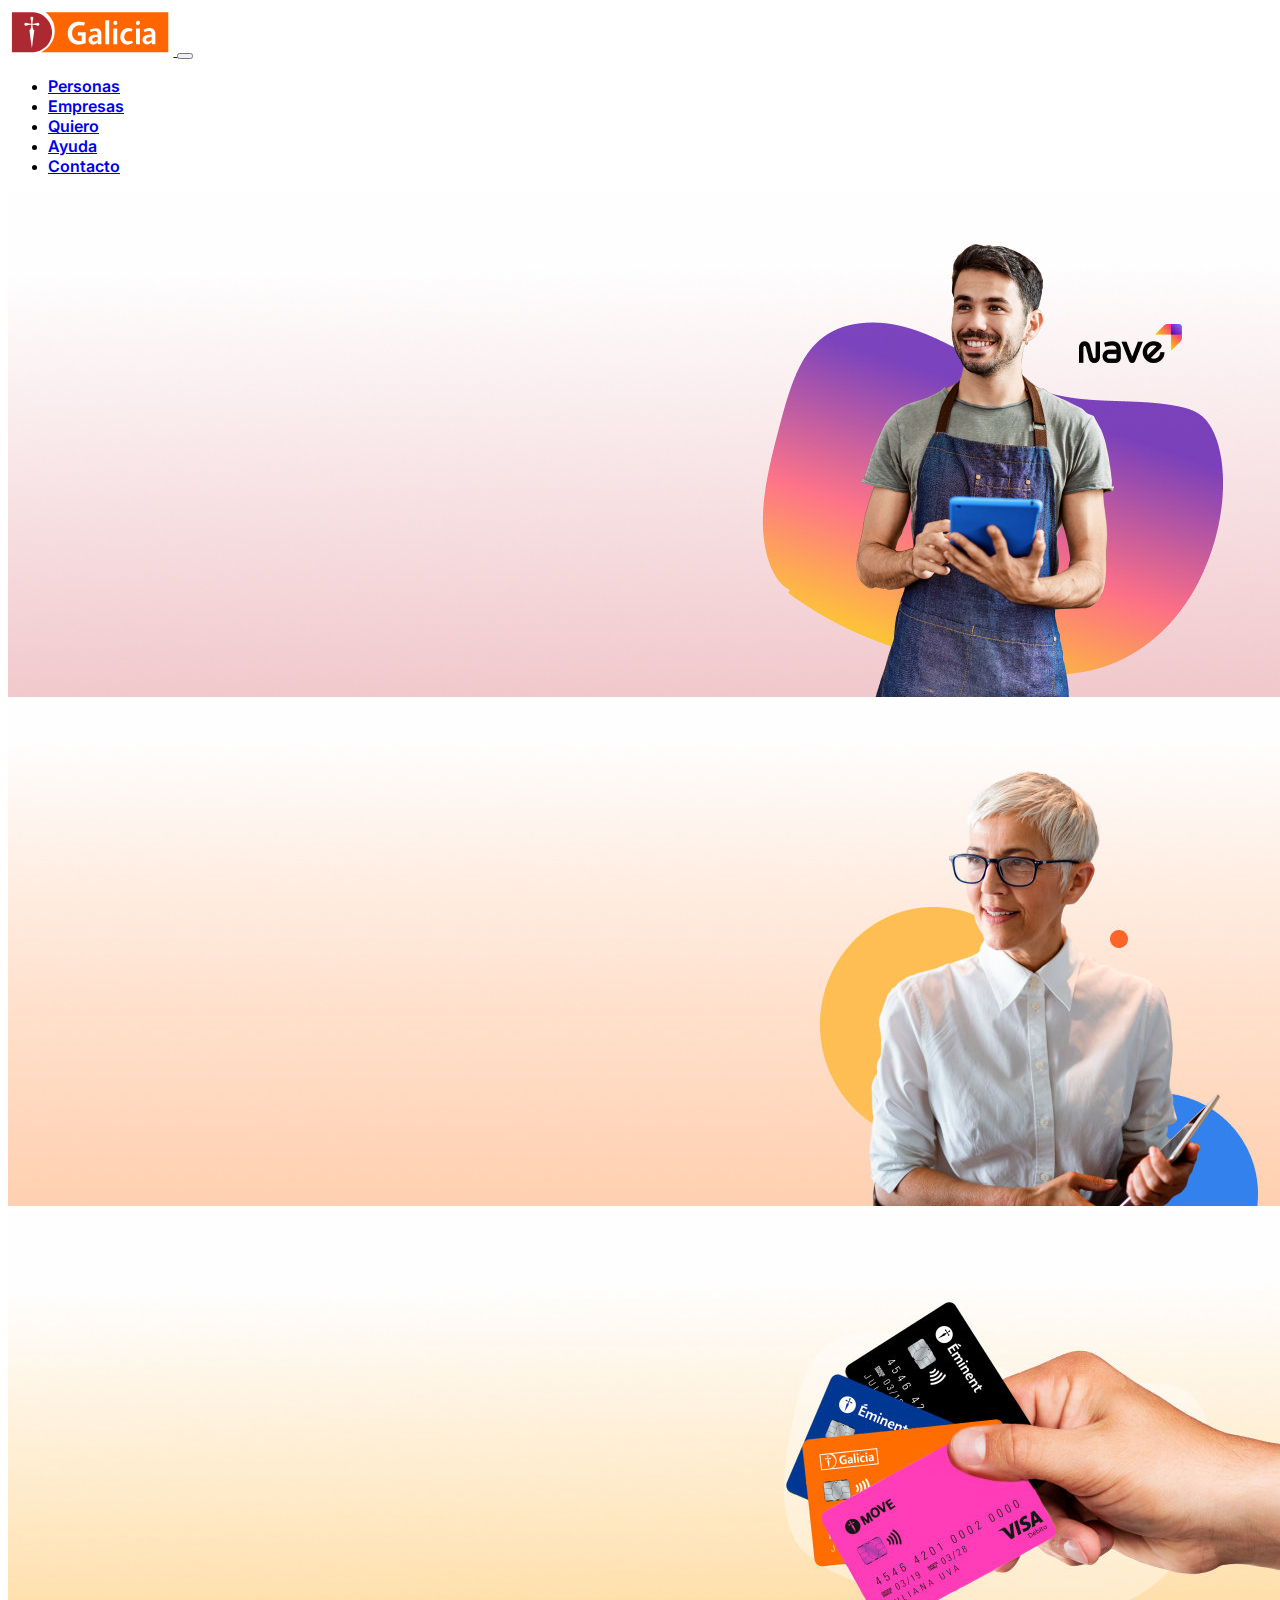
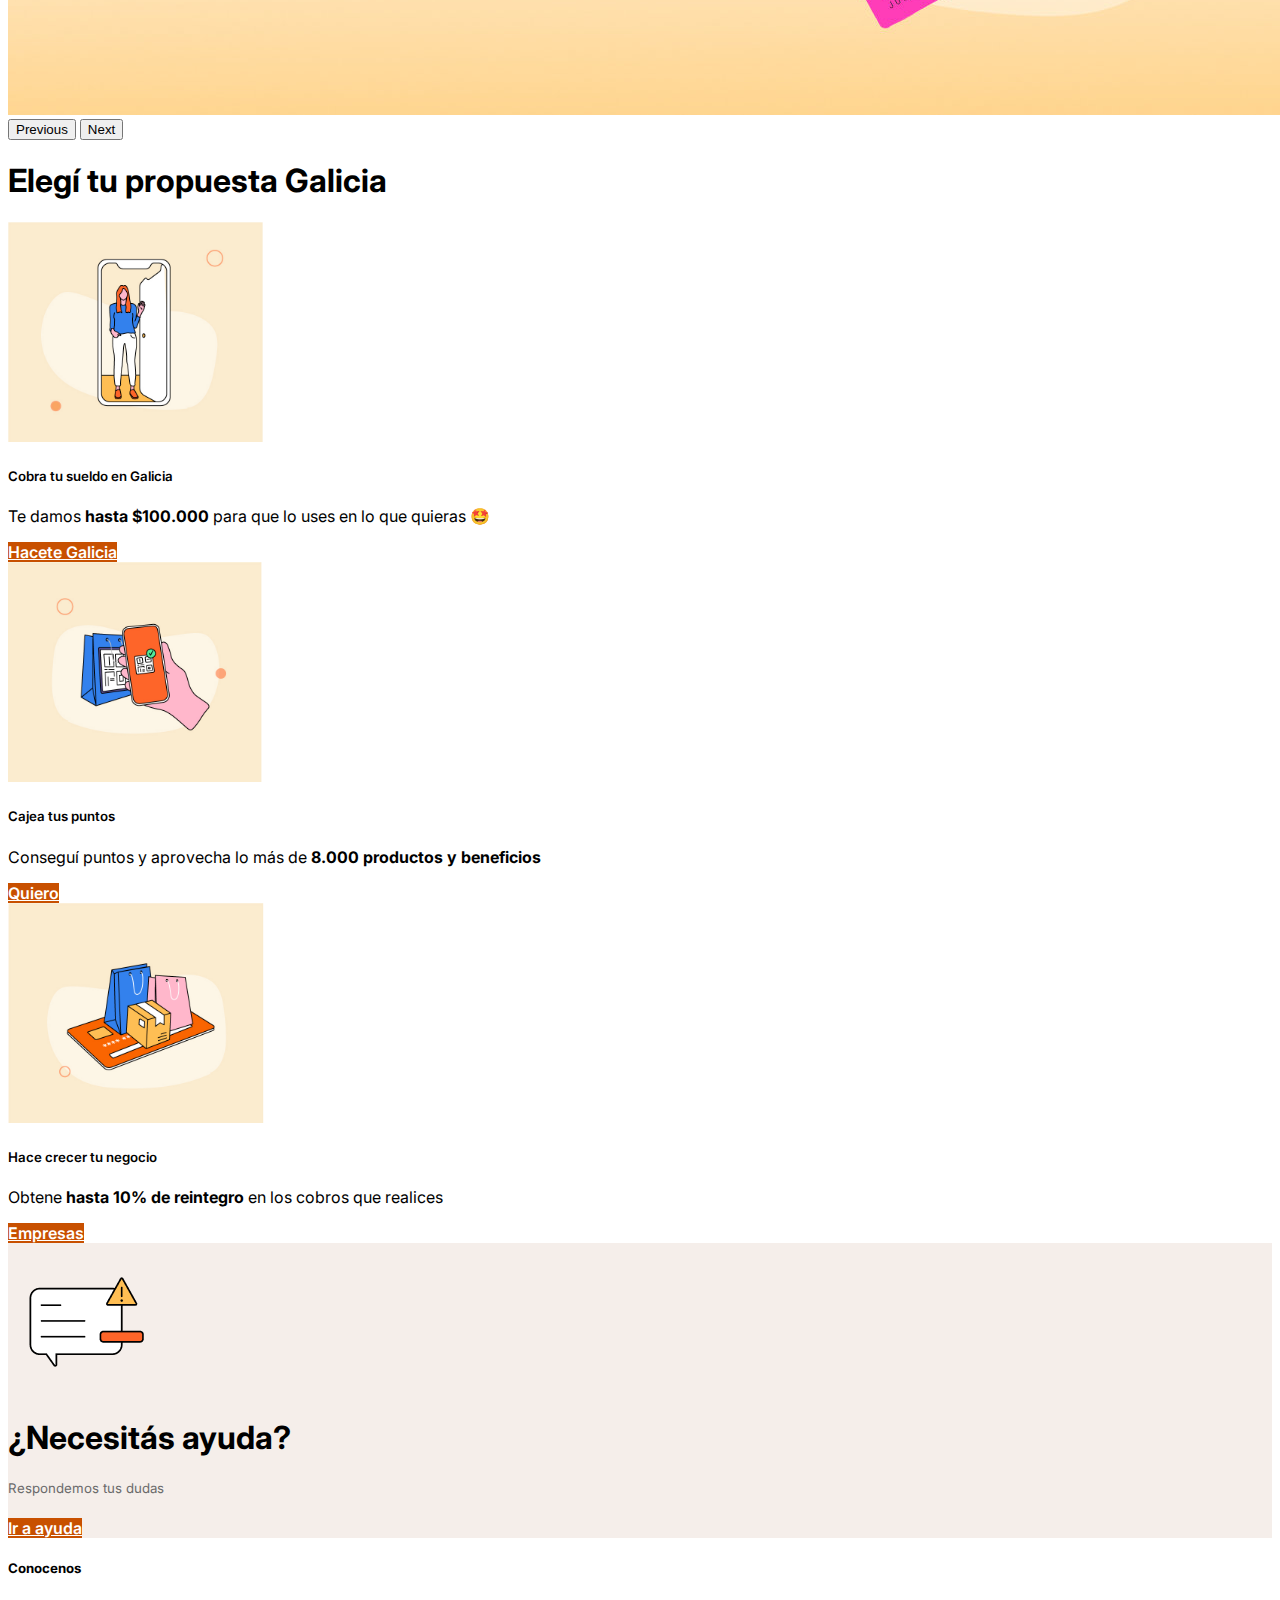
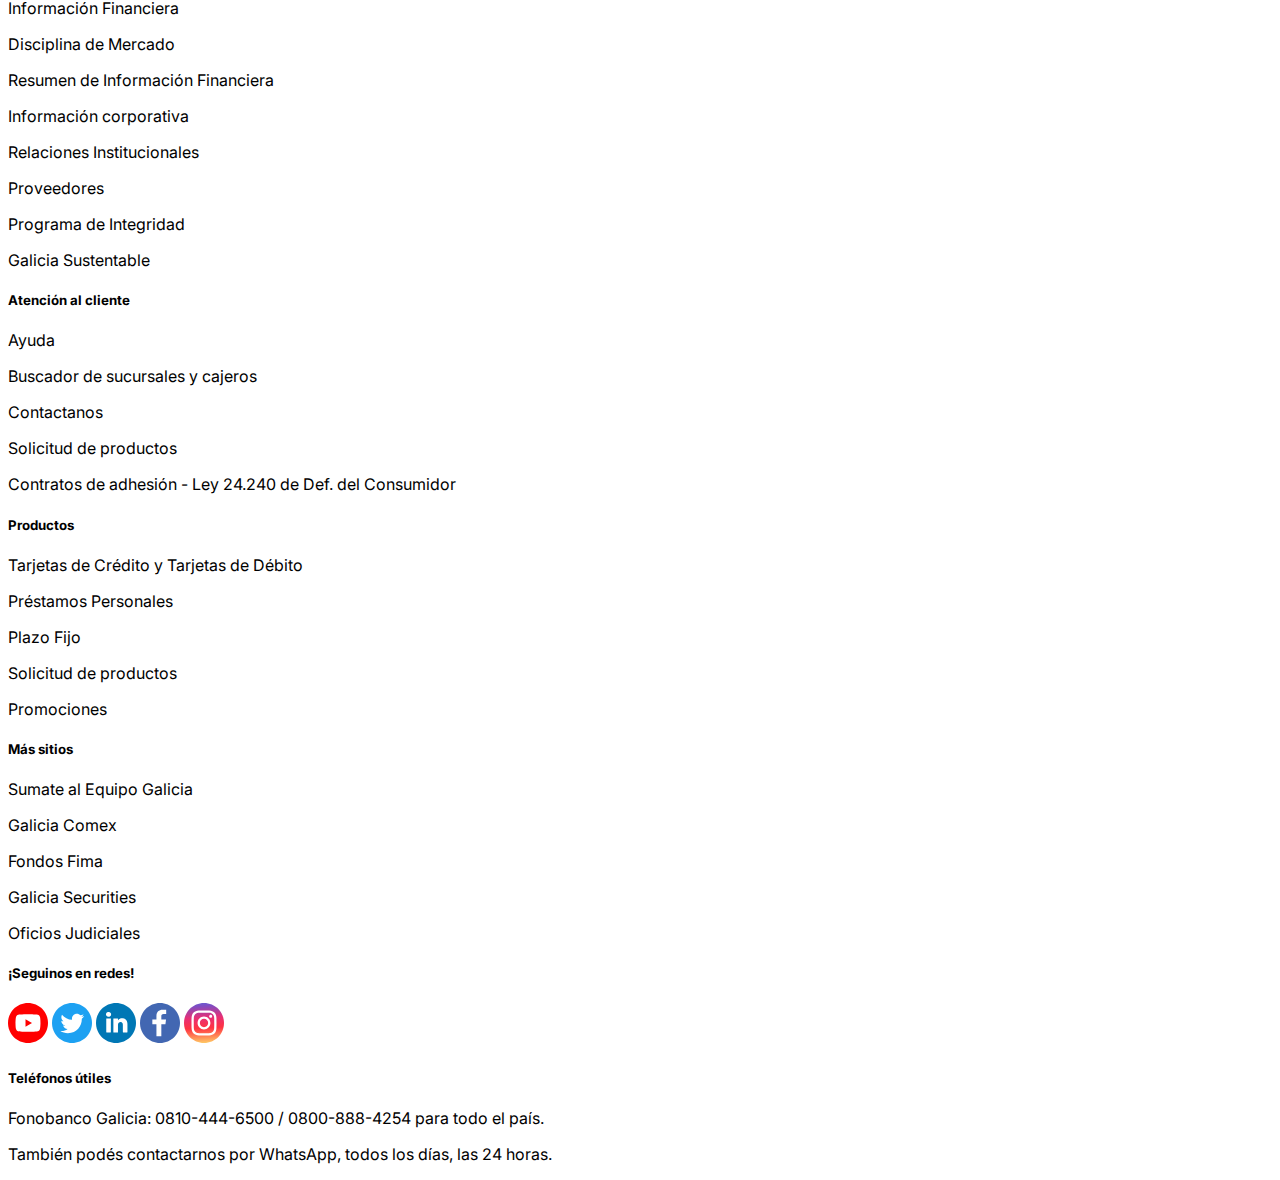
<file: index.html>
<!DOCTYPE html>
<html lang="es">

<head>
    <!--Metadatos-->
    <meta charset="UTF-8">
    <meta name="viewport" content="width=device-width, initial-scale=1.0">
    <!--SEO-->
    <title>Banco Galicia - Argentina: Personas</title>
    <meta name="description"
        content="Bienvenido a Banco Galicia, donde tus metas financieras se vuelven realidad. Explora una amplia gama de servicios bancarios personalizados para ti. Desde cuentas y préstamos hasta inversiones y seguros, estamos aquí para ayudarte a tomar el control de tu futuro financiero.">
    <meta name="keywords"
        content="banco galicia, banca personal, cuentas bancarias, préstamos personales, tarjetas de crédito, inversiones, seguros, planificación financiera, ahorro, hipotecas, servicios bancarios en línea, beneficios bancarios, sucursales banco galicia, atención al cliente, finanzas personales">
    <!--Favicon-->
    <link rel="shortcut icon" href="./recursos/icono_banco_galicia.png">
    <!--Bootstrap-->
    <link href="https://cdn.jsdelivr.net/npm/bootstrap@5.3.1/dist/css/bootstrap.min.css" rel="stylesheet"
        integrity="sha384-4bw+/aepP/YC94hEpVNVgiZdgIC5+VKNBQNGCHeKRQN+PtmoHDEXuppvnDJzQIu9" crossorigin="anonymous">
    <!--CSS-->
    <link rel="stylesheet" href="./css/estilos.css">
</head>

<body>
    <!--HTML Semántico-->
    <nav class="navbar navbar-expand-lg bg-body-tertiary shadow p-2 bg-body-tertiary">
        <div class="container-fluid">
            <a class="navbar-brand ms-2" href="#">
                <img src="./recursos/logo_banco_galicia.svg" alt="Logo Galicia" width="165.391 px" height="48 px">
            </a>
            <button class="navbar-toggler" type="button" data-bs-toggle="collapse"
                data-bs-target="#navbarSupportedContent" aria-controls="navbarSupportedContent" aria-expanded="false"
                aria-label="Toggle navigation">
                <span class="navbar-toggler-icon"></span>
            </button>
            <div class="collapse navbar-collapse" id="navbarSupportedContent">
                <ul class="navbar-nav m-auto mb-2 mb-lg-0">
                    <li class="nav-item">
                        <a class="nav-link active link--nav pe-4 ps-4 me-2 ms-2" aria-current="page"
                            href="#">Personas</a>
                    </li>
                    <li class="nav-item">
                        <a class="nav-link active link--nav pe-4 ps-4 me-2 ms-2" aria-current="page"
                            href="./paginas/empresas.html">Empresas</a>
                    </li>
                    <li class="nav-item">
                        <a class="nav-link active link--nav pe-4 ps-4 me-2 ms-2" aria-current="page"
                            href="./paginas/quiero.html">Quiero</a>
                    </li>
                    <li class="nav-item">
                        <a class="nav-link active link--nav pe-4 ps-4 me-2 ms-2" aria-current="page"
                            href="./paginas/ayuda.html">Ayuda</a>
                    </li>
                    <li class="nav-item">
                        <a class="nav-link active link--nav pe-4 ps-4 me-2 ms-2" aria-current="page"
                            href="./paginas/contacto.html">Contacto</a>
                    </li>
                </ul>
            </div>
        </div>
    </nav>
    <!--Banner Personas Imagen-->
    <header class="container mt-4 mb-4  d-flex justify-content-center">
        <div id="carouselExampleAutoplaying"
            class="carousel slide col-12 shadow-sm bg-body-tertiary rounded banner-focus-in" data-bs-ride="carousel">
            <div class="carousel-inner rounded">
                <div class="carousel-item active">
                    <img src="./recursos/banner_personas.jpeg" class="d-block w-100"
                        alt="Imagen con cliente hombre joven del banco Galicia.">
                </div>
                <div class="carousel-item">
                    <img src="./recursos/banner_personas2.jpeg" class="d-block w-100"
                        alt="Imagen con clienta mujer adulta del banco Galicia.">
                </div>
                <div class="carousel-item">
                    <img src="./recursos/banner_personas3.jpeg" class="d-block w-100"
                        alt="Imagen con diferentes tarjetas del banco Galicia.">
                </div>
            </div>
            <button class="carousel-control-prev" type="button" data-bs-target="#carouselExampleAutoplaying"
                data-bs-slide="prev">
                <span class="carousel-control-prev-icon" aria-hidden="true"></span>
                <span class="visually-hidden">Previous</span>
            </button>
            <button class="carousel-control-next" type="button" data-bs-target="#carouselExampleAutoplaying"
                data-bs-slide="next">
                <span class="carousel-control-next-icon" aria-hidden="true"></span>
                <span class="visually-hidden">Next</span>
            </button>
        </div>
    </header>
    <main class="mt-4 mb-4">
        <div class="pb-4">
            <!--Titulo-->
            <h1 class="d-flex justify-content-center text-center mb-4 tracking-in-expand">Elegí tu propuesta Galicia
            </h1>
            <!--Cards-->
            <div class="container mb-4">
                <div class="row gy-4">
                    <div class="col-xl-4 col-md-6">
                        <div class="card card--box shadow-sm bg-body-tertiary rounded scale-in-ver-top">
                            <img src="./recursos/card_1.png" class="card-img-top"
                                alt="Ilustración, de la card, Cobra tu sueldo en Galicia.">
                            <div class="card-body">
                                <h5 class="card-title titulos__cards">Cobra tu sueldo en Galicia</h5>
                                <p class="card-text texto__cards">Te damos <strong>hasta $100.000</strong> para que lo
                                    uses en lo que quieras 🤩</p>
                                <a href="./paginas/contacto.html" class="btn btn__card">Hacete Galicia</a>
                            </div>
                        </div>
                    </div>
                    <div class="col-xl-4 col-md-6">
                        <div class="card card--box shadow-sm bg-body-tertiary rounded scale-in-ver-top">
                            <img src="./recursos/card_2.png" class="card-img-top"
                                alt="Ilustración, de la card, Cajea tus puntos.">
                            <div class="card-body">
                                <h5 class="card-title titulos__cards">Cajea tus puntos</h5>
                                <p class="card-text texto__cards">Conseguí puntos y aprovecha lo más de <strong>8.000
                                        productos y beneficios</strong></p>
                                <a href="./paginas/quiero.html" class="btn btn__card">Quiero</a>
                            </div>
                        </div>
                    </div>
                    <div class="col-xl-4 col-md-12">
                        <div class="card card--box shadow-sm bg-body-tertiary rounded scale-in-ver-top">
                            <img src="./recursos/card_3.png" class="card-img-top"
                                alt="Ilustración, de la card, Hace crecer tu negocio.">
                            <div class="card-body">
                                <h5 class="card-title titulos__cards">Hace crecer tu negocio</h5>
                                <p class="card-text texto__cards">Obtene <strong>hasta 10% de reintegro</strong> en los
                                    cobros que realices </p>
                                <a href="./paginas/empresas.html" class="btn btn__card">Empresas</a>
                            </div>
                        </div>
                    </div>
                </div>
            </div>
        </div>
        <!--Seccion Ayuda-->
        <div class="container-fluid seccion__ayuda mt-4 pb-4">
            <div class="row">
                <div class="d-flex justify-content-center">
                    <img src="./recursos/ayuda.png" alt="Ilustración de ayuda.">
                </div>
                <div class="d-flex justify-content-center">
                    <h1 class="text-center">¿Necesitás ayuda?</h1>
                </div>
                <div class="mt-2">
                    <h5 class="text-center subtitulos__seccionayuda">Respondemos tus dudas</h5>
                </div>
                <div class="d-flex justify-content-center">
                    <a class="btn btn__seccionayuda mt-2 mb-2" href="./paginas/ayuda.html" role="button">Ir a ayuda</a>
                </div>
            </div>
        </div>
    </main>
    <!--Footer-->
    <footer class="pt-4">
        <div class="container border-bottom border-black border-bottom border-2 pb-2">
            <div class="row gy-4 ">
                <div class="col-xl-3 col-md-6 text-center">
                    <h5 class="titulos__footer mb-4">Conocenos</h5>
                    <p class="texto__footer small">Información Financiera</p>
                    <p class="texto__footer small">Disciplina de Mercado</p>
                    <p class="texto__footer small">Resumen de Información Financiera</p>
                    <p class="texto__footer small">Información corporativa</p>
                    <p class="texto__footer small">Relaciones Institucionales</p>
                    <p class="texto__footer small">Proveedores</p>
                    <p class="texto__footer small">Programa de Integridad</p>
                    <p class="texto__footer small">Galicia Sustentable</p>
                </div>
                <div class="col-xl-3 col-md-6 text-center">
                    <h5 class="titulos__footer mb-4 ">Atención al cliente</h5>
                    <p class="texto__footer small">Ayuda</p>
                    <p class="texto__footer small">Buscador de sucursales y cajeros</p>
                    <p class="texto__footer small">Contactanos</p>
                    <p class="texto__footer small">Solicitud de productos</p>
                    <p class="texto__footer small">Contratos de adhesión - Ley 24.240 de Def. del Consumidor</p>
                </div>
                <div class="col-xl-3 col-md-6 text-center">
                    <h5 class="titulos__footer mb-4">Productos</h5>
                    <p class="texto__footer small">Tarjetas de Crédito y Tarjetas de Débito</p>
                    <p class="texto__footer small">Préstamos Personales</p>
                    <p class="texto__footer small">Plazo Fijo</p>
                    <p class="texto__footer small">Solicitud de productos</p>
                    <p class="texto__footer small">Promociones</p>
                </div>
                <div class="col-xl-3 col-md-6 text-center">
                    <h5 class="titulos__footer mb-4">Más sitios</h5>
                    <p class="texto__footer small">Sumate al Equipo Galicia</p>
                    <p class="texto__footer small">Galicia Comex</p>
                    <p class="texto__footer small">Fondos Fima</p>
                    <p class="texto__footer small">Galicia Securities</p>
                    <p class="texto__footer small">Oficios Judiciales</p>
                </div>
            </div>
        </div>
        <div class="container mt-4 pb-4">
            <div class="row gy-4 ">
                <div class="col-xl-4 col-sm-6 text-center">
                    <h5 class="titulos__footer mb-1 mb-xl-4">¡Seguinos en redes!</h5>
                    <div class="container-fluid">
                        <div class="row gy-4">
                            <div class="col-xl-1 col-0"></div>
                            <a class="col-xl-2 col-4" href="https://www.youtube.com/user/BANCOGALICIA"><img
                                    src="./recursos/social_1.svg" alt="Logo link a Youtube Banco Galicia"></a>
                            <a class="col-xl-2 col-4" href="https://twitter.com/bancogalicia/"><img
                                    src="./recursos/social_2.svg" alt="Logo link a Twitter Banco Galicia"></a>
                            <a class="col-xl-2 col-4" href="https://www.linkedin.com/company/bancogalicia/"><img
                                    src="./recursos/social_3.svg" alt="Logo link a Linkedin Banco Galicia"></a>
                            <a class="col-xl-2 col-4" href="https://www.facebook.com/bancogalicia/?locale=es_LA"><img
                                    src="./recursos/social_4.svg" alt="Logo link a Facebook Banco Galicia"></a>
                            <a class="col-xl-2 col-4" href="https://www.instagram.com/bancogalicia/?hl=es-la"><img
                                    src="./recursos/social_5.svg" alt="Logo link a Instagram Banco Galicia"></a>
                        </div>
                    </div>
                </div>
                <div class="col-xl-8 col-sm-6 text-center">
                    <h5 class="titulos__footer mb-4 ">Teléfonos útiles</h5>
                    <p class="texto__footer">Fonobanco Galicia: 0810-444-6500 / 0800-888-4254 para todo el país.</p>
                    <p class="texto__footer">También podés contactarnos por WhatsApp, todos los días, las 24 horas.</p>
                </div>
            </div>
        </div>
    </footer>
    <!-- Scripts -->
    <script src="https://cdn.jsdelivr.net/npm/bootstrap@5.3.1/dist/js/bootstrap.bundle.min.js"
        integrity="sha384-HwwvtgBNo3bZJJLYd8oVXjrBZt8cqVSpeBNS5n7C8IVInixGAoxmnlMuBnhbgrkm"
        crossorigin="anonymous"></script>
</body>

</html>
</file>
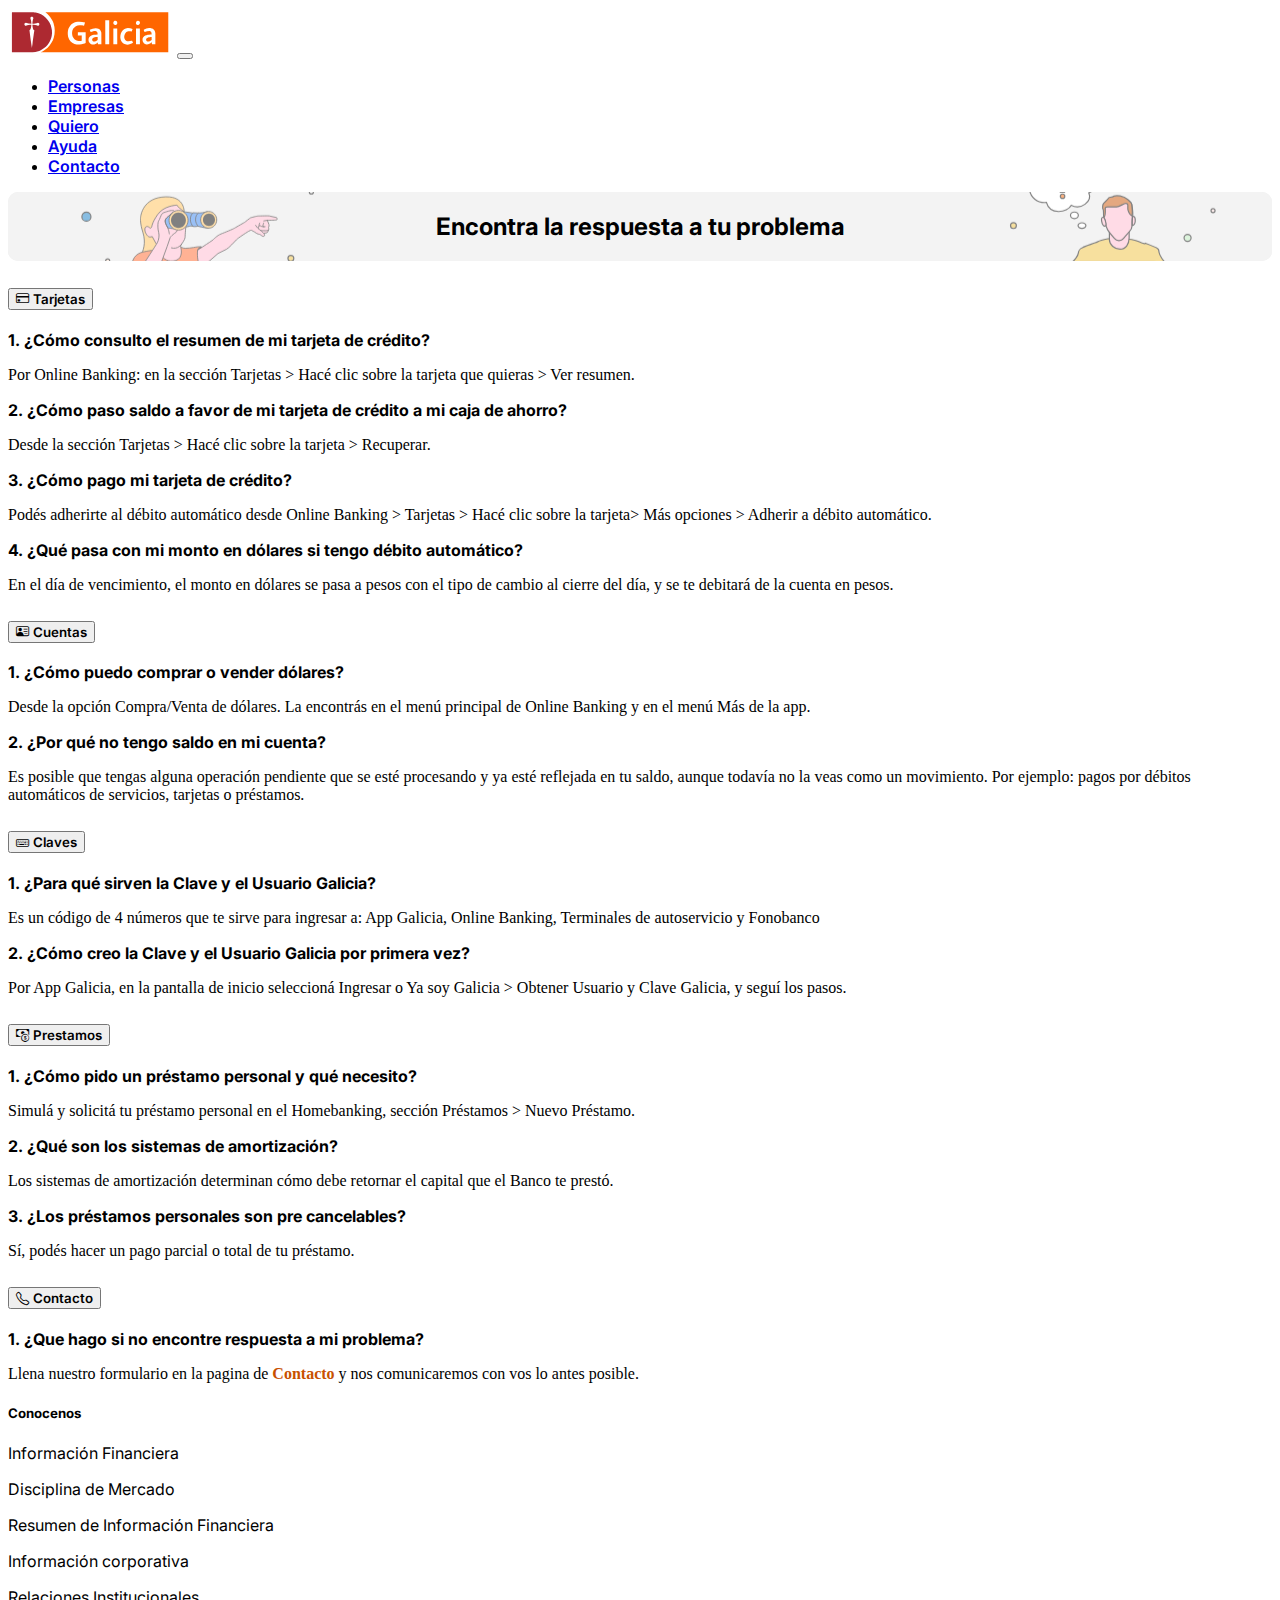
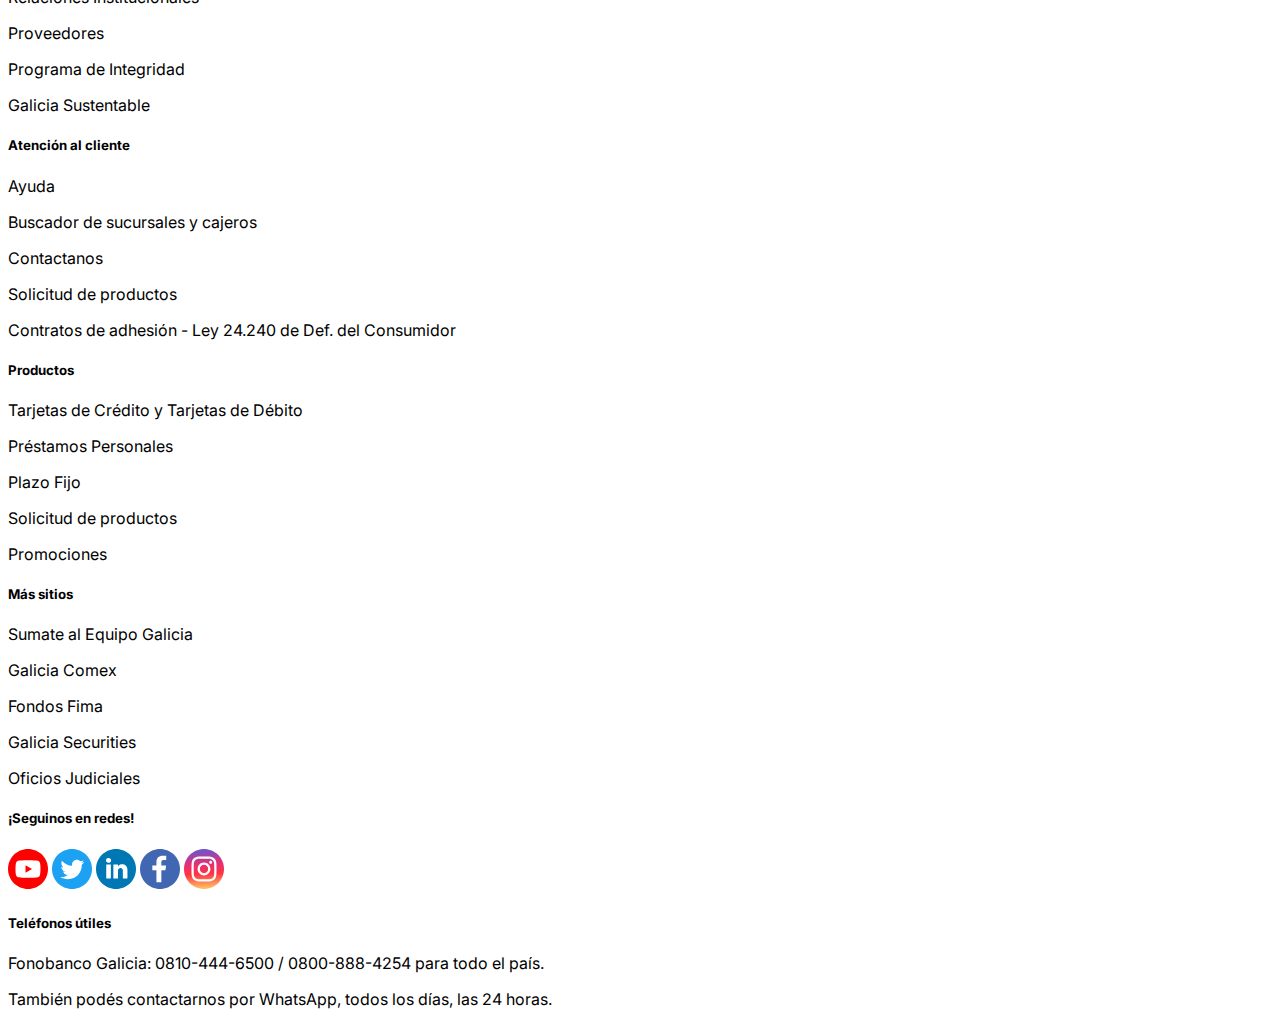
<file: paginas/ayuda.html>
<!DOCTYPE html>
<html lang="es">

<head>
  <meta charset="UTF-8">
  <meta name="viewport" content="width=device-width, initial-scale=1.0">
  <!--Bootstrap-->
  <link href="https://cdn.jsdelivr.net/npm/bootstrap@5.3.1/dist/css/bootstrap.min.css" rel="stylesheet"
    integrity="sha384-4bw+/aepP/YC94hEpVNVgiZdgIC5+VKNBQNGCHeKRQN+PtmoHDEXuppvnDJzQIu9" crossorigin="anonymous">
  <link rel="stylesheet" href="https://cdn.jsdelivr.net/npm/bootstrap-icons@1.10.5/font/bootstrap-icons.css">
  <!--CSS-->
  <link rel="stylesheet" href="../css/estilos.css">
  <!--SEO-->
  <title>Banco Galicia - Argentina: Ayuda  </title>
  <meta name="description"
    content="Encuentra respuestas y soluciones en nuestra completa sección de ayuda en Banco Galicia. Desde preguntas frecuentes hasta guías detalladas, estamos aquí para brindarte la asistencia que necesitas en tus temas financieros. Simplifica tus dudas y toma decisiones informadas con nuestra ayuda en línea.">
  <meta name="keywords"
    content="centro de ayuda, preguntas frecuentes, soporte en línea, guías de usuario, asistencia bancaria, solución de problemas, contacto de soporte, servicio al cliente, consultas bancarias, información útil, recursos de ayuda, ayuda financiera, información de cuentas, soporte técnico, asesoramiento financiero">
  <!--Favicon-->
  <link rel="shortcut icon" href="../recursos/icono_banco_galicia.png">
</head>

<body>
  <!--HTML Semántico-->
  <nav class="navbar navbar-expand-lg bg-body-tertiary shadow p-2 bg-body-tertiary">
    <div class="container-fluid">
      <a class="navbar-brand ms-2" href="../index.html"> <img src="../recursos/logo_banco_galicia.svg"
          alt="Logo Galicia" width="165.391 px" height="48 px"></a>
      <button class="navbar-toggler" type="button" data-bs-toggle="collapse" data-bs-target="#navbarSupportedContent"
        aria-controls="navbarSupportedContent" aria-expanded="false" aria-label="Toggle navigation">
        <span class="navbar-toggler-icon"></span>
      </button>
      <div class="collapse navbar-collapse" id="navbarSupportedContent">
        <ul class="navbar-nav m-auto mb-2 mb-lg-0">
          <li class="nav-item">
            <a class="nav-link active link--nav pe-4 ps-4 me-2 ms-2" aria-current="page"
              href="../index.html">Personas</a>
          </li>
          <li class="nav-item">
            <a class="nav-link active link--nav pe-4 ps-4 me-2 ms-2" aria-current="page"
              href="../paginas/empresas.html">Empresas</a>
          </li>
          <li class="nav-item">
            <a class="nav-link active link--nav pe-4 ps-4 me-2 ms-2" aria-current="page"
              href="../paginas/quiero.html">Quiero</a>
          </li>
          <li class="nav-item">
            <a class="nav-link active link--nav pe-4 ps-4 me-2 ms-2" aria-current="page" href="#">Ayuda</a>
          </li>
          <li class="nav-item">
            <a class="nav-link active link--nav pe-4 ps-4 me-2 ms-2" aria-current="page"
              href="../paginas/contacto.html">Contacto</a>
          </li>
        </ul>
      </div>
    </div>
  </nav>
  <!--Acordeon Ayuda-->
  <main class="mt-4 mb-4 d-flex align-items-center">
    <section class="container m-auto pt-2 ps-4 pe-4 pb-2 rounded">
      <div class="fondo--tituloayuda mb-4 mt-2 shadow banner-focus-in">
        <h2 class="text-center m-4">Encontra la respuesta a tu problema</h2>
      </div>
      <div class="accordion accordion-flush pt-4 scale-in-ver-top" id="accordionFlushExample">
        <div class="accordion-item">
          <h2 class="accordion-header">
            <button class="accordion-button collapsed" type="button" data-bs-toggle="collapse"
              data-bs-target="#flush-collapseOne" aria-expanded="false" aria-controls="flush-collapseOne">
              <i class="bi bi-credit-card"></i>
              <span class="px-2 titulos--ayuda">Tarjetas</span>
            </button>
          </h2>
          <div id="flush-collapseOne" class="accordion-collapse collapse" data-bs-parent="#accordionFlushExample">
            <div class="accordion-body pb-0">
              <p class="preguntas--ayuda">1. ¿Cómo consulto el resumen de mi tarjeta de crédito?</p>
              <p class="respuesta--ayuda">Por Online Banking: en la sección Tarjetas > Hacé clic sobre la tarjeta que
                quieras > Ver resumen.</p>
              <p class="preguntas--ayuda">2. ¿Cómo paso saldo a favor de mi tarjeta de crédito a mi caja de ahorro?</p>
              <p class="respuesta--ayuda">Desde la sección Tarjetas > Hacé clic sobre la tarjeta > Recuperar.</p>
              <p class="preguntas--ayuda">3. ¿Cómo pago mi tarjeta de crédito?</p>
              <p class="respuesta--ayuda">Podés adherirte al débito automático desde Online Banking > Tarjetas > Hacé
                clic sobre la tarjeta> Más opciones > Adherir a débito automático.</p>
              <p class="preguntas--ayuda">4. ¿Qué pasa con mi monto en dólares si tengo débito automático?</p>
              <p class="respuesta--ayuda">En el día de vencimiento, el monto en dólares se pasa a pesos con el tipo de
                cambio al cierre del día, y se te debitará de la cuenta en pesos.</p>
            </div>
          </div>
        </div>
        <div class="accordion-item">
          <h2 class="accordion-header">
            <button class="accordion-button collapsed" type="button" data-bs-toggle="collapse"
              data-bs-target="#flush-collapseTwo" aria-expanded="false" aria-controls="flush-collapseTwo">
              <i class="bi bi-person-vcard"></i>
              <span class="px-2 titulos--ayuda">Cuentas</span>
            </button>
          </h2>
          <div id="flush-collapseTwo" class="accordion-collapse collapse" data-bs-parent="#accordionFlushExample">
            <div class="accordion-body pb-0">
              <p class="preguntas--ayuda">1. ¿Cómo puedo comprar o vender dólares?</p>
              <p class="respuesta--ayuda">Desde la opción Compra/Venta de dólares. La encontrás en el menú principal de
                Online Banking y en el menú Más de la app.</p>
              <p class="preguntas--ayuda">2. ¿Por qué no tengo saldo en mi cuenta?</p>
              <p class="respuesta--ayuda">Es posible que tengas alguna operación pendiente que se esté procesando y ya
                esté reflejada en tu saldo, aunque todavía no la veas como un movimiento. Por ejemplo: pagos por débitos
                automáticos de servicios, tarjetas o préstamos.</p>
            </div>
          </div>
        </div>
        <div class="accordion-item">
          <h2 class="accordion-header">
            <button class="accordion-button collapsed" type="button" data-bs-toggle="collapse"
              data-bs-target="#flush-collapseThree" aria-expanded="false" aria-controls="flush-collapseThree">
              <i class="bi bi-keyboard"></i>
              <span class="px-2 titulos--ayuda">Claves</span>
            </button>
          </h2>
          <div id="flush-collapseThree" class="accordion-collapse collapse" data-bs-parent="#accordionFlushExample">
            <div class="accordion-body pb-0">
              <p class="preguntas--ayuda">1. ¿Para qué sirven la Clave y el Usuario Galicia?</p>
              <p class="respuesta--ayuda">Es un código de 4 números que te sirve para ingresar a: App Galicia, Online
                Banking, Terminales de autoservicio y Fonobanco</p>
              <p class="preguntas--ayuda">2. ¿Cómo creo la Clave y el Usuario Galicia por primera vez?</p>
              <p class="respuesta--ayuda">Por App Galicia, en la pantalla de inicio seleccioná Ingresar o Ya soy Galicia
                > Obtener Usuario y Clave Galicia, y seguí los pasos.</p>
            </div>
          </div>
        </div>
        <div class="accordion-item">
          <h2 class="accordion-header">
            <button class="accordion-button collapsed" type="button" data-bs-toggle="collapse"
              data-bs-target="#flush-collapseFour" aria-expanded="false" aria-controls="flush-collapseFour">
              <i class="bi bi-cash-coin"></i>
              <span class="px-2 titulos--ayuda">Prestamos</span>
            </button>
          </h2>
          <div id="flush-collapseFour" class="accordion-collapse collapse" data-bs-parent="#accordionFlushExample">
            <div class="accordion-body pb-0">
              <p class="preguntas--ayuda">1. ¿Cómo pido un préstamo personal y qué necesito?</p>
              <p class="respuesta--ayuda">Simulá y solicitá tu préstamo personal en el Homebanking, sección Préstamos >
                Nuevo Préstamo.</p>
              <p class="preguntas--ayuda">2. ¿Qué son los sistemas de amortización?</p>
              <p class="respuesta--ayuda">Los sistemas de amortización determinan cómo debe retornar el capital que el
                Banco te prestó.</p>
              <p class="preguntas--ayuda">3. ¿Los préstamos personales son pre cancelables?</p>
              <p class="respuesta--ayuda">Sí, podés hacer un pago parcial o total de tu préstamo.</p>
            </div>
          </div>
        </div>
        <div class="accordion-item">
          <h2 class="accordion-header">
            <button class="accordion-button collapsed" type="button" data-bs-toggle="collapse"
              data-bs-target="#flush-collapseFive" aria-expanded="false" aria-controls="flush-collapseFive">
              <i class="bi bi-telephone"></i>
              <span class="px-2 titulos--ayuda">Contacto</span>
            </button>
          </h2>
          <div id="flush-collapseFive" class="accordion-collapse collapse" data-bs-parent="#accordionFlushExample">
            <div class="accordion-body pb-1">
              <p class="preguntas--ayuda">1. ¿Que hago si no encontre respuesta a mi problema?</p>
              <p class="respuesta--ayuda">Llena nuestro formulario en la pagina de <strong><a class="link--ayuda"
                    href="../paginas/contacto.html">Contacto</a></strong> y nos comunicaremos con vos lo antes posible.
              </p>
            </div>
          </div>
        </div>
      </div>
    </section>
  </main>
  <footer class="pt-4 banner-focus-in2">
    <!--Footer-->
    <div class="container border-bottom border-black border-bottom border-2 pb-2">
      <div class="row gy-4 ">
        <div class="col-xl-3 col-md-6 text-center">
          <h5 class="titulos__footer mb-4">Conocenos</h5>
          <p class="texto__footer small">Información Financiera</p>
          <p class="texto__footer small">Disciplina de Mercado</p>
          <p class="texto__footer small">Resumen de Información Financiera</p>
          <p class="texto__footer small">Información corporativa</p>
          <p class="texto__footer small">Relaciones Institucionales</p>
          <p class="texto__footer small">Proveedores</p>
          <p class="texto__footer small">Programa de Integridad</p>
          <p class="texto__footer small">Galicia Sustentable</p>
        </div>
        <div class="col-xl-3 col-md-6 text-center">
          <h5 class="titulos__footer mb-4 ">Atención al cliente</h5>
          <p class="texto__footer small">Ayuda</p>
          <p class="texto__footer small">Buscador de sucursales y cajeros</p>
          <p class="texto__footer small">Contactanos</p>
          <p class="texto__footer small">Solicitud de productos</p>
          <p class="texto__footer small">Contratos de adhesión - Ley 24.240 de Def. del Consumidor</p>
        </div>
        <div class="col-xl-3 col-md-6 text-center">
          <h5 class="titulos__footer mb-4">Productos</h5>
          <p class="texto__footer small">Tarjetas de Crédito y Tarjetas de Débito</p>
          <p class="texto__footer small">Préstamos Personales</p>
          <p class="texto__footer small">Plazo Fijo</p>
          <p class="texto__footer small">Solicitud de productos</p>
          <p class="texto__footer small">Promociones</p>
        </div>
        <div class="col-xl-3 col-md-6 text-center">
          <h5 class="titulos__footer mb-4">Más sitios</h5>
          <p class="texto__footer small">Sumate al Equipo Galicia</p>
          <p class="texto__footer small">Galicia Comex</p>
          <p class="texto__footer small">Fondos Fima</p>
          <p class="texto__footer small">Galicia Securities</p>
          <p class="texto__footer small">Oficios Judiciales</p>
        </div>
      </div>
    </div>
    <div class="container mt-4 pb-4">
      <div class="row gy-4 ">
        <div class="col-xl-4 col-sm-6 text-center">
          <h5 class="titulos__footer mb-1 mb-xl-4">¡Seguinos en redes!</h5>
          <div class="container-fluid">
            <div class="row gy-4">
              <div class="col-xl-1 col-0"></div>
              <a class="col-xl-2 col-4" href="https://www.youtube.com/user/BANCOGALICIA"><img
                  src="../recursos/social_1.svg" alt="Logo link a Youtube Banco Galicia"></a>
              <a class="col-xl-2 col-4" href="https://twitter.com/bancogalicia/"><img src="../recursos/social_2.svg"
                  alt="Logo link a Twitter Banco Galicia"></a>
              <a class="col-xl-2 col-4" href="https://www.linkedin.com/company/bancogalicia/"><img
                  src="../recursos/social_3.svg" alt="Logo link a Linkedin Banco Galicia"></a>
              <a class="col-xl-2 col-4" href="https://www.facebook.com/bancogalicia/?locale=es_LA"><img
                  src="../recursos/social_4.svg" alt="Logo link a Facebook Banco Galicia"></a>
              <a class="col-xl-2 col-4" href="https://www.instagram.com/bancogalicia/?hl=es-la"><img
                  src="../recursos/social_5.svg" alt="Logo link a Instagram Banco Galicia"></a>
            </div>
          </div>
        </div>
        <div class="col-xl-8 col-sm-6 text-center">
          <h5 class="titulos__footer mb-4 ">Teléfonos útiles</h5>
          <p class="texto__footer">Fonobanco Galicia: 0810-444-6500 / 0800-888-4254 para todo el país.</p>
          <p class="texto__footer">También podés contactarnos por WhatsApp, todos los días, las 24 horas.</p>
        </div>
      </div>
    </div>
  </footer>
  <script src="https://cdn.jsdelivr.net/npm/bootstrap@5.3.1/dist/js/bootstrap.bundle.min.js"
    integrity="sha384-HwwvtgBNo3bZJJLYd8oVXjrBZt8cqVSpeBNS5n7C8IVInixGAoxmnlMuBnhbgrkm"
    crossorigin="anonymous"></script>
</body>

</html>
</file>
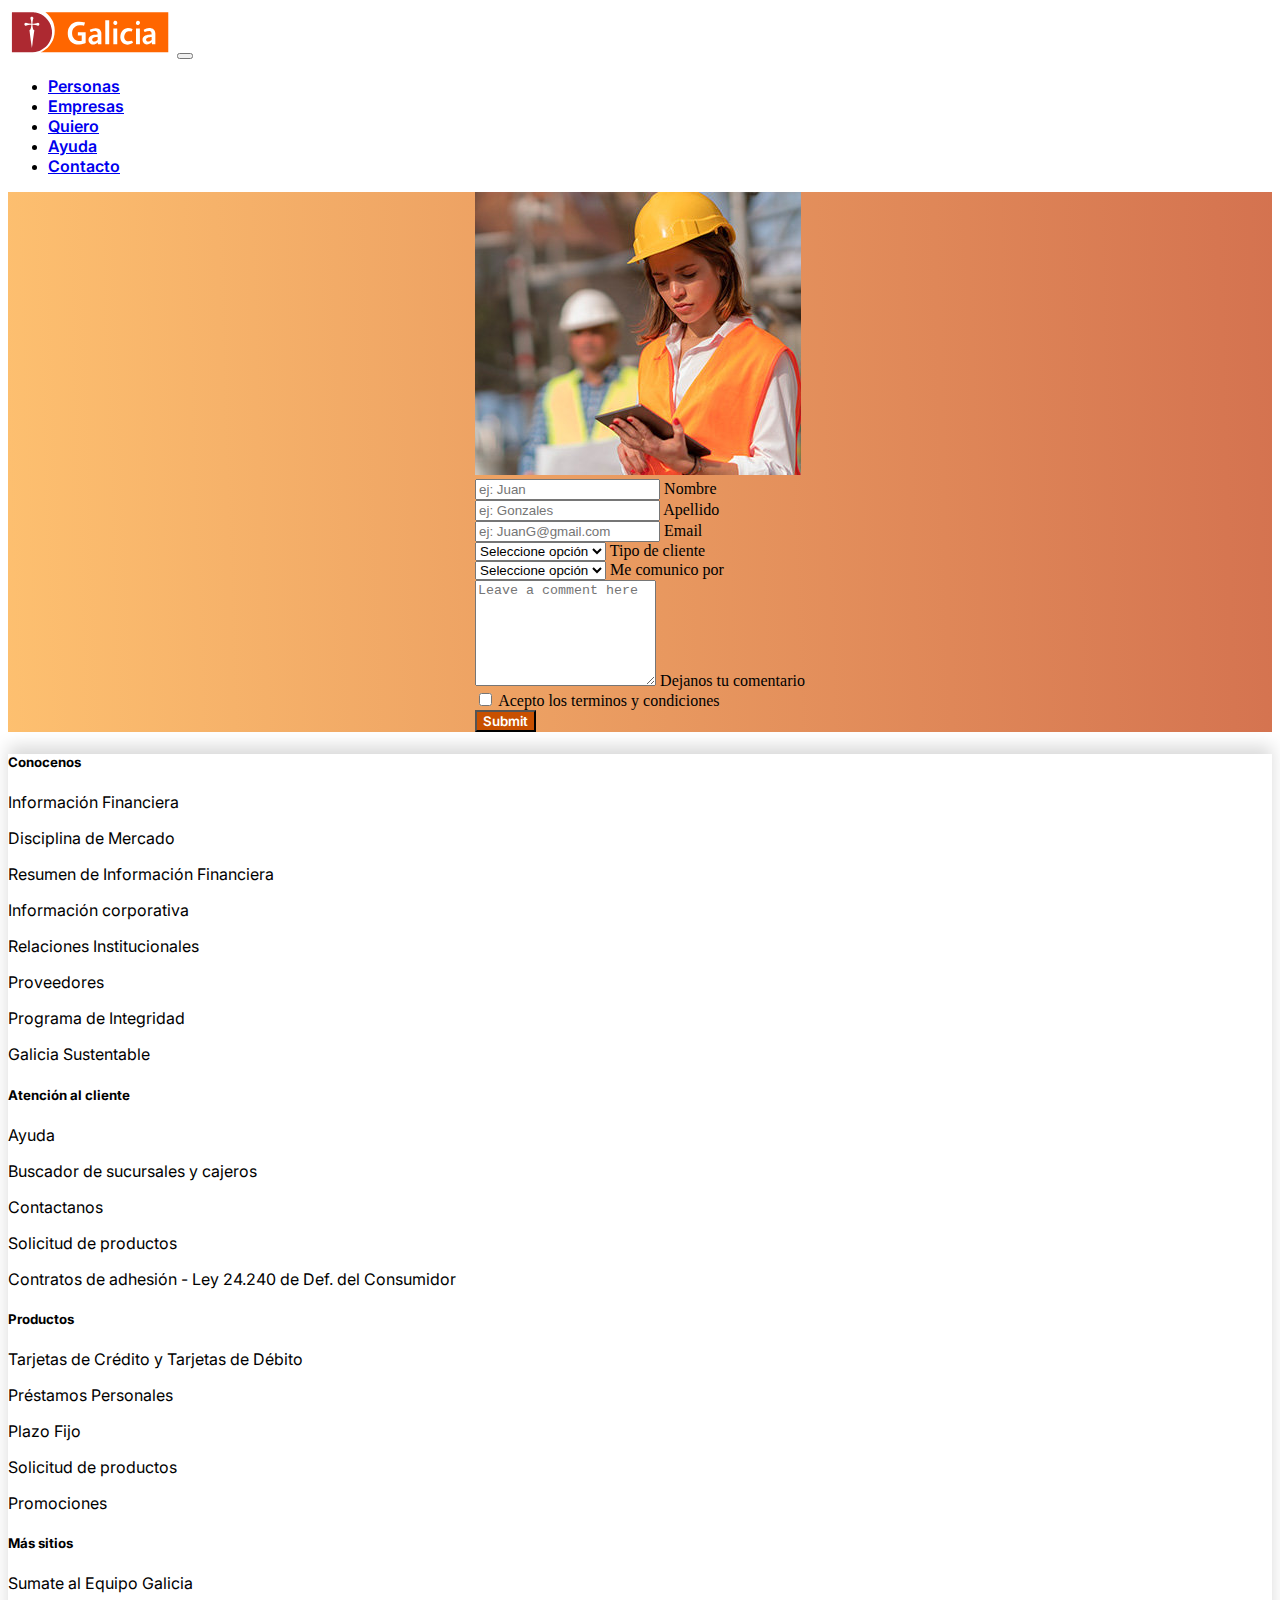
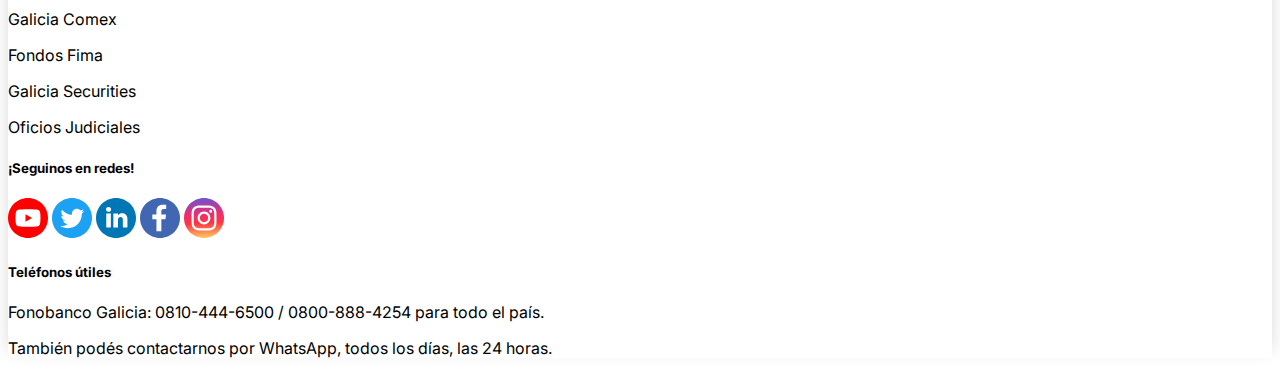
<file: paginas/contacto.html>
<!DOCTYPE html>
<html lang="es">

<head>
    <meta charset="UTF-8">
    <meta name="viewport" content="width=device-width, initial-scale=1.0">
    <!--Bootstrap-->
    <link href="https://cdn.jsdelivr.net/npm/bootstrap@5.3.1/dist/css/bootstrap.min.css" rel="stylesheet"
        integrity="sha384-4bw+/aepP/YC94hEpVNVgiZdgIC5+VKNBQNGCHeKRQN+PtmoHDEXuppvnDJzQIu9" crossorigin="anonymous">
    <!--CSS-->
    <link rel="stylesheet" href="../css/estilos.css">
    <!--SEO-->
    <title>Banco Galicia - Argentina: Contacto</title>
    <meta name="description"
        content="Contacta con nosotros en Banco Galicia para resolver tus consultas y necesidades financieras. Nuestro equipo de expertos está listo para brindarte asistencia personalizada en servicios bancarios, préstamos, inversiones y más. ¡Descubre cómo podemos ayudarte hoy mismo!">
    <meta name="keywords"
        content="contacto banco galicia, servicio al cliente, atención al cliente, números de contacto, consultas bancarias, soporte en línea, horario de atención, sucursales, chat en vivo, correo electrónico de contacto, formulario de contacto, asistencia telefónica, ayuda bancaria, asesoramiento financiero, resolución de problemas">
    <!--Favicon-->
    <link rel="shortcut icon" href="../recursos/icono_banco_galicia.png">
</head>

<body>
    <!--HTML Semántico-->
    <nav class="navbar navbar-expand-lg bg-body-tertiary shadow p-2 bg-body-tertiary">
        <div class="container-fluid">
            <a class="navbar-brand ms-2" href="../index.html"> <img src="../recursos/logo_banco_galicia.svg"
                    alt="Logo Galicia" width="165.391 px" height="48 px"></a>
            <button class="navbar-toggler" type="button" data-bs-toggle="collapse"
                data-bs-target="#navbarSupportedContent" aria-controls="navbarSupportedContent" aria-expanded="false"
                aria-label="Toggle navigation">
                <span class="navbar-toggler-icon"></span>
            </button>
            <div class="collapse navbar-collapse" id="navbarSupportedContent">
                <ul class="navbar-nav m-auto mb-2 mb-lg-0">
                    <li class="nav-item">
                        <a class="nav-link active link--nav pe-4 ps-4 me-2 ms-2" aria-current="page"
                            href="../index.html">Personas</a>
                    </li>
                    <li class="nav-item">
                        <a class="nav-link active link--nav pe-4 ps-4 me-2 ms-2" aria-current="page"
                            href="../paginas/empresas.html">Empresas</a>
                    </li>
                    <li class="nav-item">
                        <a class="nav-link active link--nav pe-4 ps-4 me-2 ms-2" aria-current="page"
                            href="../paginas/quiero.html">Quiero</a>
                    </li>
                    <li class="nav-item">
                        <a class="nav-link active link--nav pe-4 ps-4 me-2 ms-2" aria-current="page"
                            href="../paginas/ayuda.html">Ayuda</a>
                    </li>
                    <li class="nav-item">
                        <a class="nav-link active link--nav pe-4 ps-4 me-2 ms-2" aria-current="page"
                            href="#">Contacto</a>
                    </li>
                </ul>
            </div>
        </div>
    </nav>
    <header class="banner-focus-in">
        <div class="fondo--contacto d-flex p-5 ">
            <div class="container card d-flex col-12 col-lg-8 shadow border border-0 ">
                <div class="row">
                    <img class="imagen--cardformulario img-fluid col-4 rounded-start rounded-0 p-0 d-none d-xxl-block"
                        src="../recursos/cardempresa_1.jpeg" alt="Imagen de mujer joven trabajando.">
                    <div class="col-12 col-xxl-8 ps-3 pe-3 pt-3 pb-3">
                        <form  class="needs-validation" method="post" name="formulariocontacto" novalidate netlify>
                            <div class="row">
                                <div class="col-12 col-sm-6 mb-2">
                                    <div class="form-floating">
                                        <input type="text" class="form-control" id="floatingInputName" name="nombre"
                                            placeholder="ej: Juan" required>
                                        <label for="floatingInputName" class="">Nombre</label>
                                    </div>
                                </div>
                                <div class="col-12 col-sm-6 mb-2">
                                    <div class="form-floating">
                                        <input type="text" class="form-control" id="floatingInputApellido" name="apellido"
                                            placeholder="ej: Gonzales" required>
                                        <label for="floatingInputApellido" class="">Apellido</label>
                                    </div>
                                </div>
                            </div>
                            <div class="row">
                                <div class="col-12 col-xl-4 col-xxl-12 mb-2">
                                    <div class="form-floating">
                                        <input type="email" class="form-control" id="floatingInputEmail" name="email"
                                            placeholder="ej: JuanG@gmail.com" required>
                                        <label for="floatingInputEmail" class="">Email</label>
                                    </div>
                                </div>
                                <div class="col-12 col-sm-6 col-xl-4 col-xxl-6 mb-2">
                                    <div class="form-floating">
                                        <select class="form-select" id="tipocliente" name="tipocliente"
                                            aria-label="Floating label select example" required>
                                            <option selected disabled value="">Seleccione opción</option>
                                            <option value="persona">Persona</option>
                                            <option value="empresa">Empresa</option>
                                        </select>
                                        <label for="floatingSelect">Tipo de cliente</label>
                                    </div>
                                </div>
                                <div class="col-12 col-sm-6 col-xl-4 col-xxl-6 mb-2">
                                    <div class="form-floating">
                                        <select class="form-select" id="tipocontacto" name="tipodecontacto"
                                            aria-label="Floating label select example" required>
                                            <option selected disabled value="">Seleccione opción</option>
                                            <option value="quiero ser galicia">Quiero ser Galicia</option>
                                            <option value="consulta">Consulta</option>
                                            <option value="reclamo">Reclamo</option>
                                            <option value="sugerencia">Sugerencia</option>
                                        </select>
                                        <label for="floatingSelect">Me comunico por</label>
                                    </div>
                                </div>
                            </div>
                            <div>
                                <div class="form-floating mb-3">
                                    <textarea class="form-control" placeholder="Leave a comment here" name="comentario"
                                        id="floatingTextareaComentario" style="height: 100px" required></textarea>
                                    <label for="floatingTextareaComentario">Dejanos tu comentario</label>
                                </div>
                            </div>
                            <div>
                                <div class="form-check mb-3">
                                    <input type="checkbox" id="checkterminos" class="form-check-input" required>
                                    <label for="checkterminos" class="form-check-label">Acepto los terminos y
                                        condiciones</label>
                                </div>
                            </div>
                            <div>
                                <input type="submit" name="enviar" id="enviar" class="btn btn__card"></input>
                            </div>
                        </form>
                    </div>
                </div>
            </div>
        </div>
    </header>
    <footer class="footer--contacto pt-5 banner-focus-in2">
        <!--Footer-->
        <div class="container border-bottom border-black border-bottom border-2 pb-2">
            <div class="row gy-4 ">
                <div class="col-xl-3 col-md-6 text-center">
                    <h5 class="titulos__footer mb-4">Conocenos</h5>
                    <p class="texto__footer small">Información Financiera</p>
                    <p class="texto__footer small">Disciplina de Mercado</p>
                    <p class="texto__footer small">Resumen de Información Financiera</p>
                    <p class="texto__footer small">Información corporativa</p>
                    <p class="texto__footer small">Relaciones Institucionales</p>
                    <p class="texto__footer small">Proveedores</p>
                    <p class="texto__footer small">Programa de Integridad</p>
                    <p class="texto__footer small">Galicia Sustentable</p>
                </div>
                <div class="col-xl-3 col-md-6 text-center">
                    <h5 class="titulos__footer mb-4 ">Atención al cliente</h5>
                    <p class="texto__footer small">Ayuda</p>
                    <p class="texto__footer small">Buscador de sucursales y cajeros</p>
                    <p class="texto__footer small">Contactanos</p>
                    <p class="texto__footer small">Solicitud de productos</p>
                    <p class="texto__footer small">Contratos de adhesión - Ley 24.240 de Def. del Consumidor</p>
                </div>
                <div class="col-xl-3 col-md-6 text-center">
                    <h5 class="titulos__footer mb-4">Productos</h5>
                    <p class="texto__footer small">Tarjetas de Crédito y Tarjetas de Débito</p>
                    <p class="texto__footer small">Préstamos Personales</p>
                    <p class="texto__footer small">Plazo Fijo</p>
                    <p class="texto__footer small">Solicitud de productos</p>
                    <p class="texto__footer small">Promociones</p>
                </div>
                <div class="col-xl-3 col-md-6 text-center">
                    <h5 class="titulos__footer mb-4">Más sitios</h5>
                    <p class="texto__footer small">Sumate al Equipo Galicia</p>
                    <p class="texto__footer small">Galicia Comex</p>
                    <p class="texto__footer small">Fondos Fima</p>
                    <p class="texto__footer small">Galicia Securities</p>
                    <p class="texto__footer small">Oficios Judiciales</p>
                </div>
            </div>
        </div>
        <div class="container mt-4 pb-4">
            <div class="row gy-4 ">
                <div class="col-xl-4 col-sm-6 text-center">
                    <h5 class="titulos__footer mb-1 mb-xl-4">¡Seguinos en redes!</h5>
                    <div class="container-fluid">
                        <div class="row gy-4">
                            <div class="col-xl-1 col-0"></div>
                            <a class="col-xl-2 col-4" href="https://www.youtube.com/user/BANCOGALICIA"><img
                                    src="../recursos/social_1.svg" alt="Logo link a Youtube Banco Galicia"></a>
                            <a class="col-xl-2 col-4" href="https://twitter.com/bancogalicia/"><img
                                    src="../recursos/social_2.svg" alt="Logo link a Twitter Banco Galicia"></a>
                            <a class="col-xl-2 col-4" href="https://www.linkedin.com/company/bancogalicia/"><img
                                    src="../recursos/social_3.svg" alt="Logo link a Linkedin Banco Galicia"></a>
                            <a class="col-xl-2 col-4" href="https://www.facebook.com/bancogalicia/?locale=es_LA"><img
                                    src="../recursos/social_4.svg" alt="Logo link a Facebook Banco Galicia"></a>
                            <a class="col-xl-2 col-4" href="https://www.instagram.com/bancogalicia/?hl=es-la"><img
                                    src="../recursos/social_5.svg" alt="Logo link a Instagram Banco Galicia"></a>
                        </div>
                    </div>
                </div>
                <div class="col-xl-8 col-sm-6 text-center">
                    <h5 class="titulos__footer mb-4 ">Teléfonos útiles</h5>
                    <p class="texto__footer">Fonobanco Galicia: 0810-444-6500 / 0800-888-4254 para todo el país.</p>
                    <p class="texto__footer">También podés contactarnos por WhatsApp, todos los días, las 24 horas.</p>
                </div>
            </div>
        </div>
    </footer>
    <script src="https://cdn.jsdelivr.net/npm/bootstrap@5.3.1/dist/js/bootstrap.bundle.min.js"
        integrity="sha384-HwwvtgBNo3bZJJLYd8oVXjrBZt8cqVSpeBNS5n7C8IVInixGAoxmnlMuBnhbgrkm"
        crossorigin="anonymous"></script>
    <script>
        // Example starter JavaScript for disabling form submissions if there are invalid fields
        (() => {
            'use strict'

            // Fetch all the forms we want to apply custom Bootstrap validation styles to
            const forms = document.querySelectorAll('.needs-validation')

            // Loop over them and prevent submission
            Array.from(forms).forEach(form => {
                form.addEventListener('submit', event => {
                    if (!form.checkValidity()) {
                        event.preventDefault()
                        event.stopPropagation()
                    }

                    form.classList.add('was-validated')
                }, false)
            })
        })()
    </script>
</body>

</html>
</file>
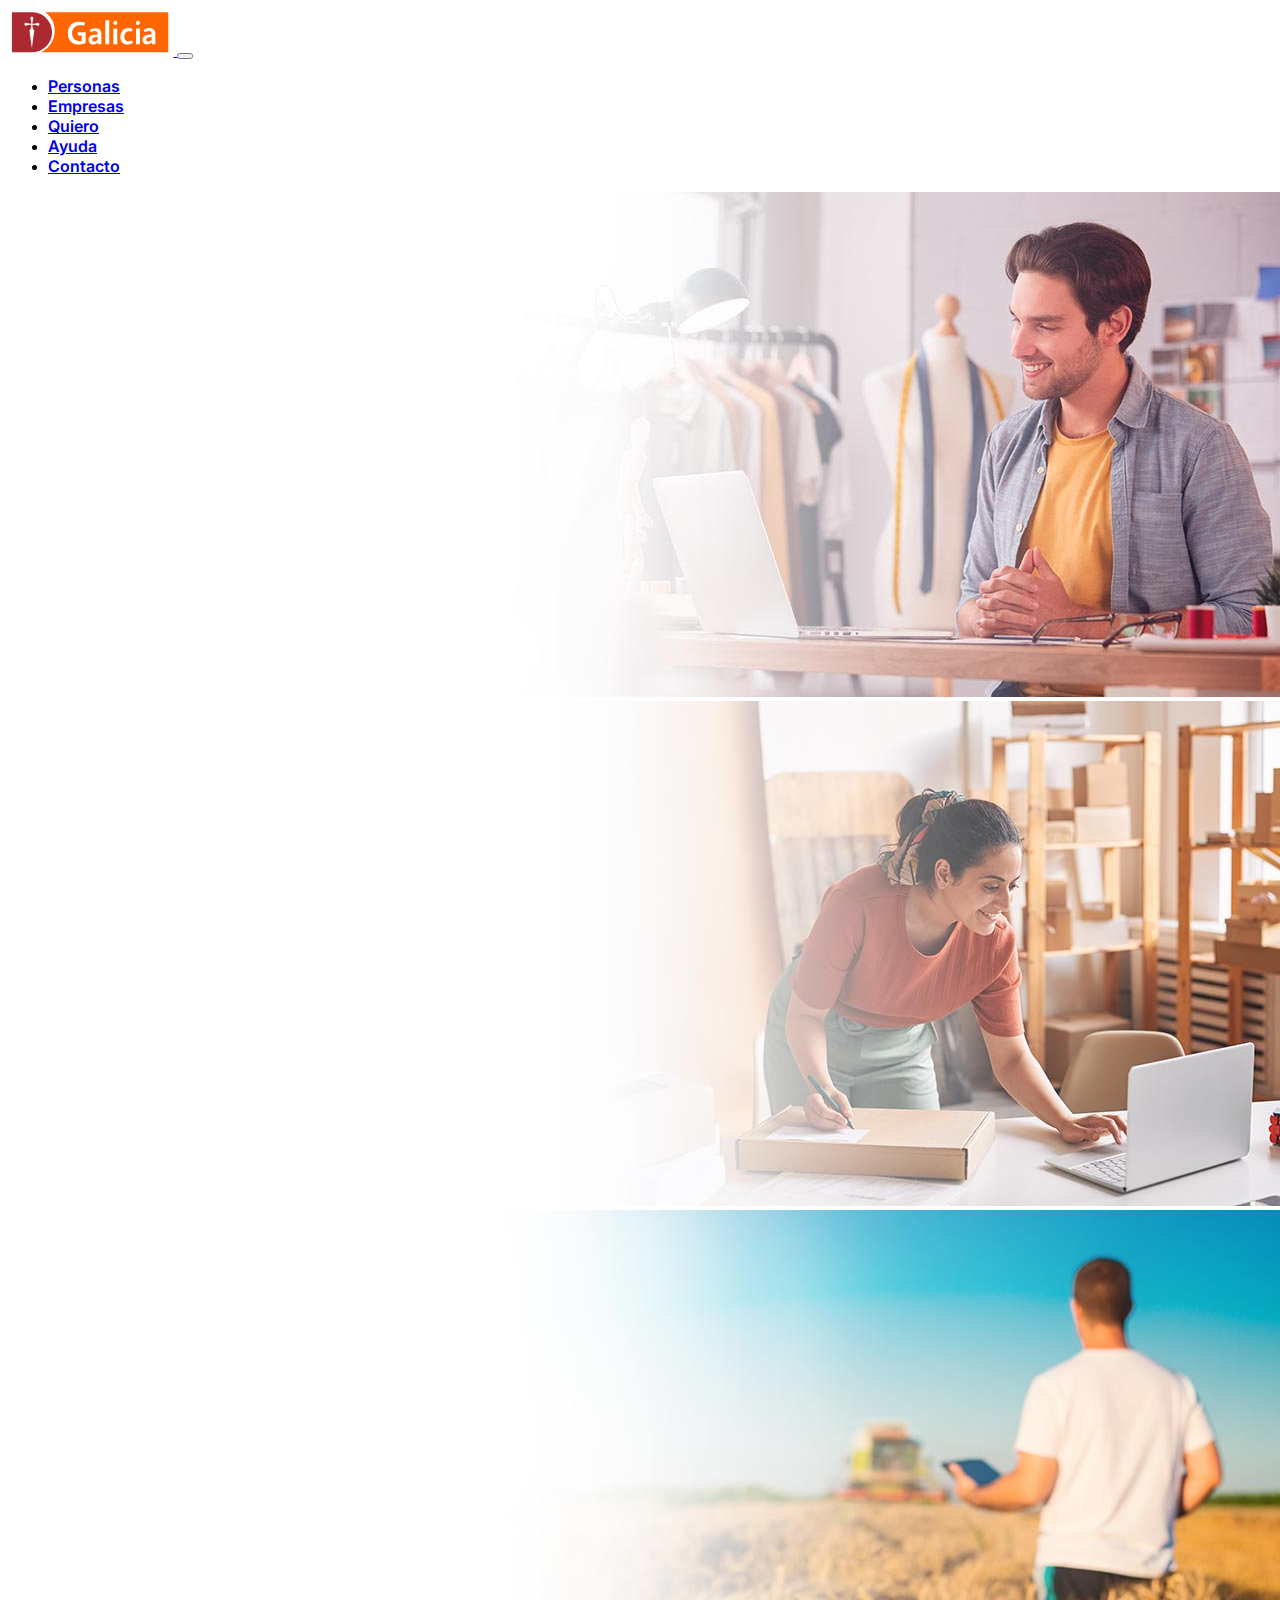
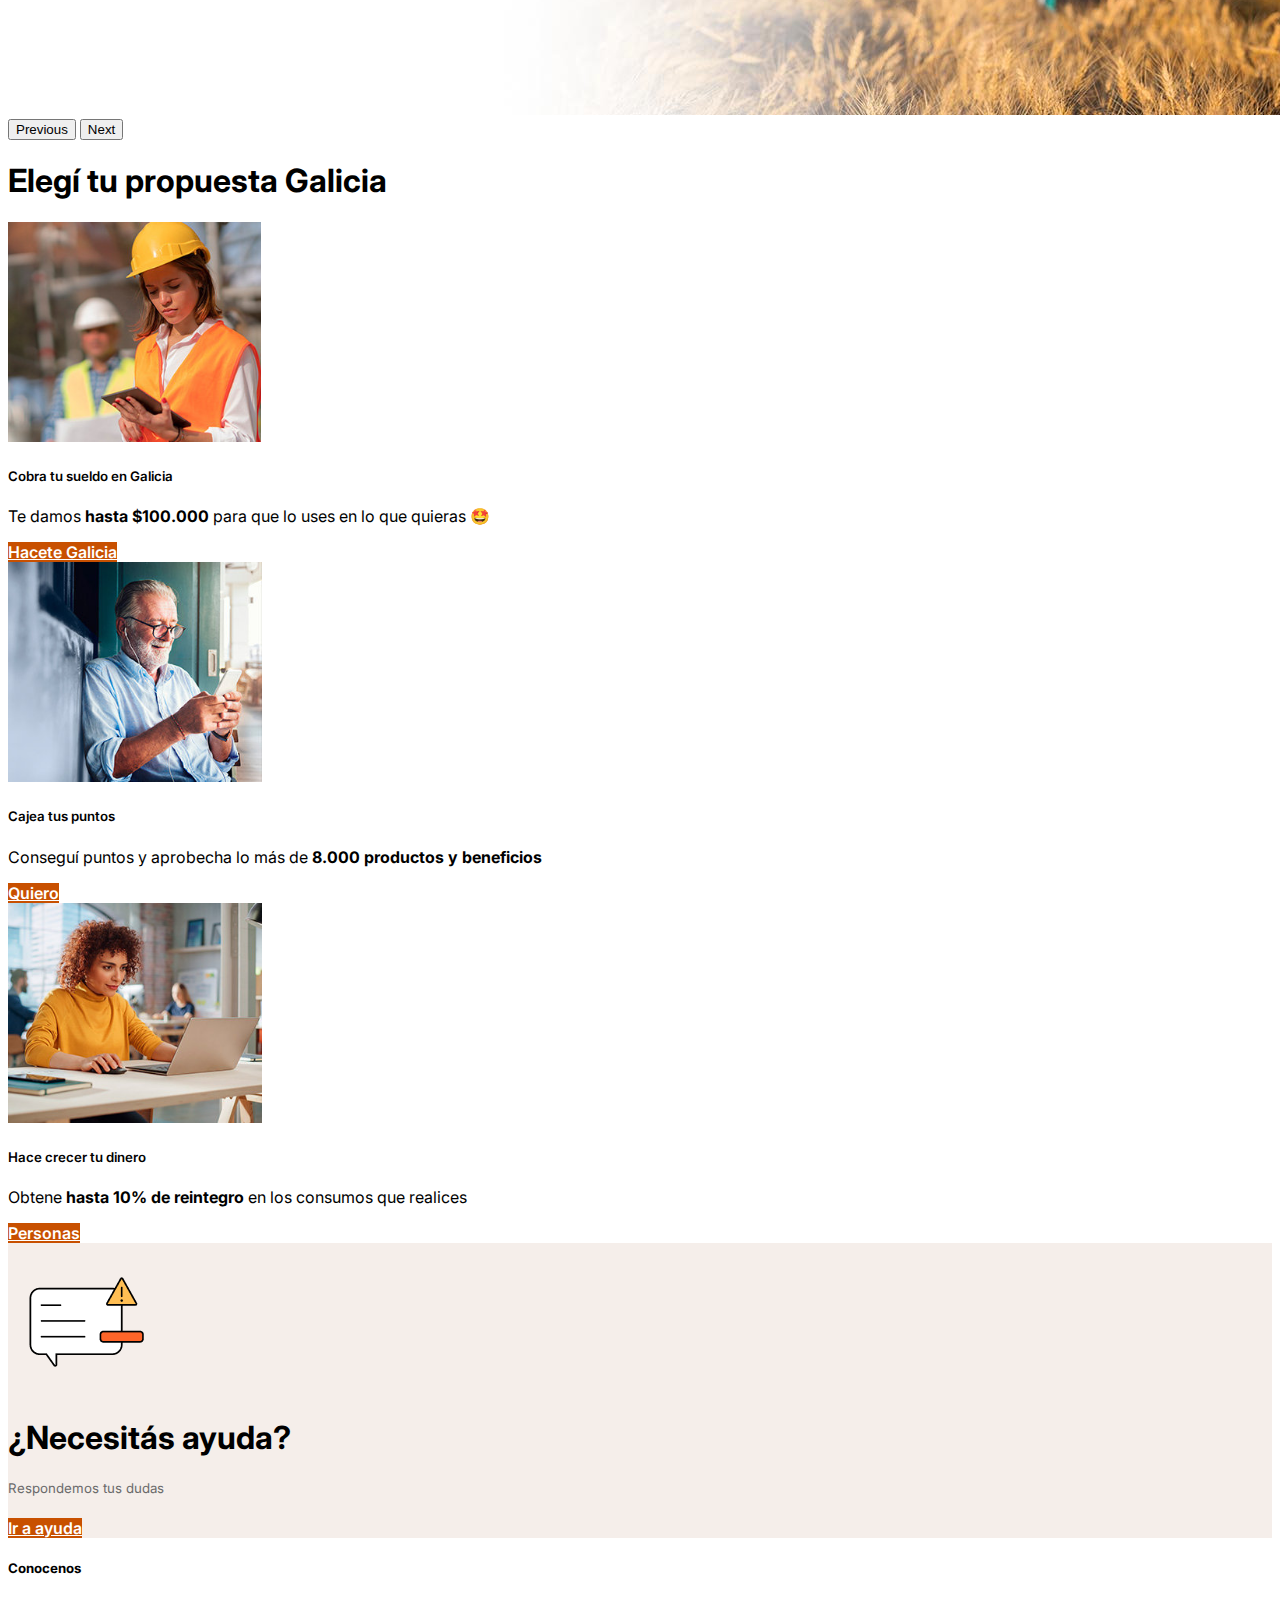
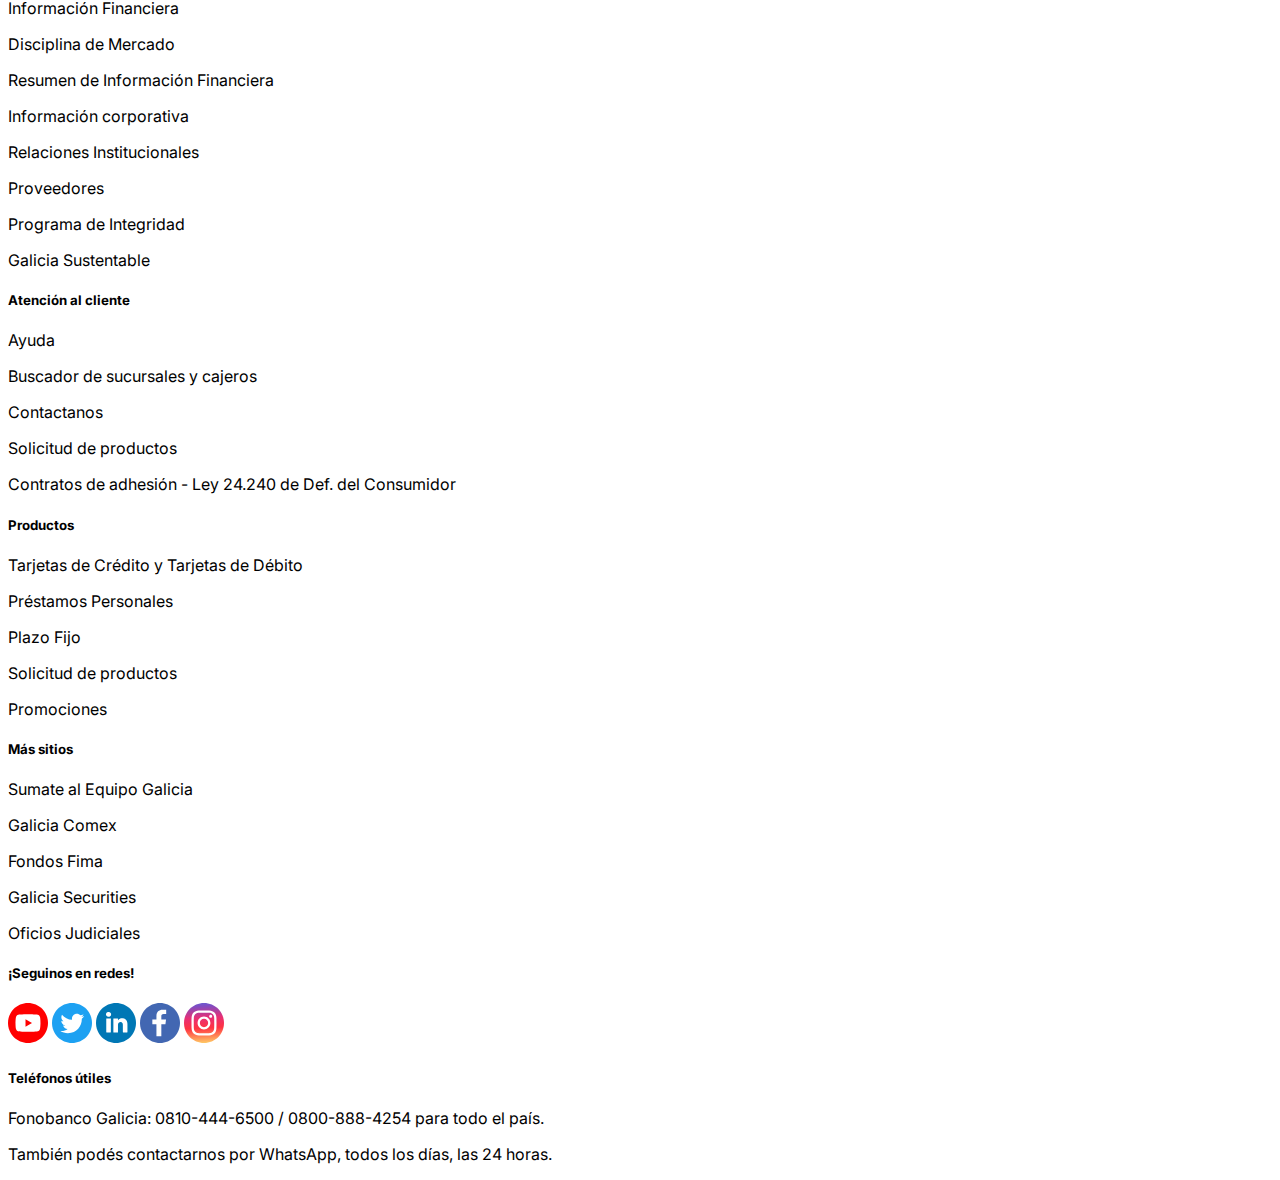
<file: paginas/empresas.html>
<!DOCTYPE html>
<html lang="es">

<head>
    <meta charset="UTF-8">
    <meta name="viewport" content="width=device-width, initial-scale=1.0">
    <!--Bootstrap-->
    <link href="https://cdn.jsdelivr.net/npm/bootstrap@5.3.1/dist/css/bootstrap.min.css" rel="stylesheet"
        integrity="sha384-4bw+/aepP/YC94hEpVNVgiZdgIC5+VKNBQNGCHeKRQN+PtmoHDEXuppvnDJzQIu9" crossorigin="anonymous">
    <!--CSS-->
    <link rel="stylesheet" href="../css/estilos.css">
    <!--SEO-->
    <title>Banco Galicia - Argentina: Empresas</title>
    <meta name="description"
        content="Descubre soluciones financieras diseñadas para impulsar el crecimiento de tu empresa en Banco Galicia. Nuestra sección para Empresas ofrece herramientas especializadas, servicios bancarios y asesoramiento. Desde financiamiento hasta gestión de efectivo, estamos aquí para ser tu socio comercial de confianza.">
    <meta name="keywords"
        content="banco galicia empresas, banca corporativa, financiamiento empresarial, gestión de efectivo, servicios de comercio exterior, préstamos para empresas, seguros empresariales, cuentas comerciales, soluciones financieras corporativas, planificación financiera empresarial, servicios de nómina, crédito para pymes, banca en línea empresarial, asesoramiento financiero, sucursales banco galicia empresas">
    <!--Favicon-->
    <link rel="shortcut icon" href="../recursos/icono_banco_galicia.png">
</head>

<body>
    <!--HTML Semántico-->
    <nav class="navbar navbar-expand-lg bg-body-tertiary shadow p-2 bg-body-tertiary">
        <div class="container-fluid">
            <a class="navbar-brand ms-2" href="../index.html">
                <img src="../recursos/logo_banco_galicia.svg" alt="Logo Galicia" width="165.391 px" height="48 px">
            </a>
            <button class="navbar-toggler" type="button" data-bs-toggle="collapse"
                data-bs-target="#navbarSupportedContent" aria-controls="navbarSupportedContent" aria-expanded="false"
                aria-label="Toggle navigation">
                <span class="navbar-toggler-icon"></span>
            </button>
            <div class="collapse navbar-collapse" id="navbarSupportedContent">
                <ul class="navbar-nav m-auto mb-2 mb-lg-0">
                    <li class="nav-item">
                        <a class="nav-link active link--nav pe-4 ps-4 me-2 ms-2" aria-current="page"
                            href="../index.html">Personas</a>
                    </li>
                    <li class="nav-item">
                        <a class="nav-link active link--nav pe-4 ps-4 me-2 ms-2" aria-current="page"
                            href="#">Empresas</a>
                    </li>
                    <li class="nav-item">
                        <a class="nav-link active link--nav pe-4 ps-4 me-2 ms-2" aria-current="page"
                            href="../paginas/quiero.html">Quiero</a>
                    </li>
                    <li class="nav-item">
                        <a class="nav-link active link--nav pe-4 ps-4 me-2 ms-2" aria-current="page"
                            href="../paginas/ayuda.html">Ayuda</a>
                    </li>
                    <li class="nav-item">
                        <a class="nav-link active link--nav pe-4 ps-4 me-2 ms-2" aria-current="page"
                            href="../paginas/contacto.html">Contacto</a>
                    </li>
                </ul>
            </div>
        </div>
    </nav>
    <!--Banner Empresas Imagen-->
    <header class="container mt-4 mb-4  d-flex justify-content-center">
        <div id="carouselExampleAutoplaying"
            class="carousel slide col-12 shadow-sm bg-body-tertiary rounded banner-focus-in" data-bs-ride="carousel">
            <div class="carousel-inner rounded">
                <div class="carousel-item active ">
                    <img src="../recursos/banner_empresas.jpeg" class="d-block w-100"
                        alt="Imagen con hombre joven emprendedor del banco Galicia.">
                </div>
                <div class="carousel-item">
                    <img src="../recursos/banner_empresas2.jpeg" class="d-block w-100"
                        alt="Imagen con mujer joven emprendedora del banco Galicia.">
                </div>
                <div class="carousel-item">
                    <img src="../recursos/banner_empresas3.jpeg" class="d-block w-100"
                        alt="Imagen con hombre joven emprendedor, que se encuentra en el campo.">
                </div>
            </div>
            <button class="carousel-control-prev" type="button" data-bs-target="#carouselExampleAutoplaying"
                data-bs-slide="prev">
                <span class="carousel-control-prev-icon" aria-hidden="true"></span>
                <span class="visually-hidden">Previous</span>
            </button>
            <button class="carousel-control-next" type="button" data-bs-target="#carouselExampleAutoplaying"
                data-bs-slide="next">
                <span class="carousel-control-next-icon" aria-hidden="true"></span>
                <span class="visually-hidden">Next</span>
            </button>
        </div>
    </header>
    <main class="mt-4 mb-4">
        <div class="pb-4">
            <!--Titulo-->
            <h1 class="d-flex justify-content-center text-center mb-4 tracking-in-expand">Elegí tu propuesta Galicia
            </h1>
            <!--Cards-->
            <div class="container mb-4">
                <div class="row gy-4">
                    <div class="col-xl-4 col-md-6">
                        <div class="card card--box shadow-sm bg-body-tertiary rounded scale-in-ver-top">
                            <img src="../recursos/cardempresa_1.jpeg" class="card-img-top"
                                alt="Imagen de mujer joven trabajando.">
                            <div class="card-body">
                                <h5 class="card-title titulos__cards">Cobra tu sueldo en Galicia</h5>
                                <p class="card-text texto__cards">Te damos <strong>hasta $100.000</strong> para que lo
                                    uses en lo que quieras 🤩</p>
                                <a href="../paginas/contacto.html" class="btn btn__card">Hacete Galicia</a>
                            </div>
                        </div>
                    </div>
                    <div class="col-xl-4 col-md-6">
                        <div class="card card--box shadow-sm bg-body-tertiary rounded scale-in-ver-top">
                            <img src="../recursos/cardempresa_2.jpeg" class="card-img-top"
                                alt="Imagen de hombre adulto con su telefono.">
                            <div class="card-body">
                                <h5 class="card-title titulos__cards">Cajea tus puntos</h5>
                                <p class="card-text texto__cards">Conseguí puntos y aprobecha lo más de <strong>8.000
                                        productos y beneficios</strong></p>
                                <a href="../paginas/quiero.html" class="btn btn__card">Quiero</a>
                            </div>
                        </div>
                    </div>
                    <div class="col-xl-4 col-md-12 ">
                        <div class="card card--box shadow-sm bg-body-tertiary rounded scale-in-ver-top">
                            <img src="../recursos/cardempresa_3.jpeg" class="card-img-top"
                                alt="Imagen de mujer trabajando con su computadora.">
                            <div class="card-body">
                                <h5 class="card-title titulos__cards">Hace crecer tu dinero</h5>
                                <p class="card-text texto__cards">Obtene <strong>hasta 10% de reintegro</strong> en los
                                    consumos que realices </p>
                                <a href="../index.html" class="btn btn__card">Personas</a>
                            </div>
                        </div>
                    </div>
                </div>
            </div>
        </div>
        <!--Seccion Ayuda-->
        <div class="container-fluid seccion__ayuda mt-4 pb-4">
            <div class="row">
                <div class="d-flex justify-content-center">
                    <img src="../recursos/ayuda.png" alt="Ilustración de ayuda.">
                </div>
                <div class="d-flex justify-content-center">
                    <h1 class="text-center">¿Necesitás ayuda?</h1>
                </div>
                <div class="mt-2">
                    <h5 class="text-center subtitulos__seccionayuda">Respondemos tus dudas</h5>
                </div>
                <div class="d-flex justify-content-center">
                    <a class="btn btn__seccionayuda mt-2 mb-2" href="../paginas/ayuda.html" role="button">Ir a ayuda</a>
                </div>
            </div>
        </div>
    </main>
    <footer class="pt-4">
        <!--Footer-->
        <div class="container border-bottom border-black border-bottom border-2 pb-2">
            <div class="row gy-4 ">
                <div class="col-xl-3 col-md-6 text-center">
                    <h5 class="titulos__footer mb-4">Conocenos</h5>
                    <p class="texto__footer small">Información Financiera</p>
                    <p class="texto__footer small">Disciplina de Mercado</p>
                    <p class="texto__footer small">Resumen de Información Financiera</p>
                    <p class="texto__footer small">Información corporativa</p>
                    <p class="texto__footer small">Relaciones Institucionales</p>
                    <p class="texto__footer small">Proveedores</p>
                    <p class="texto__footer small">Programa de Integridad</p>
                    <p class="texto__footer small">Galicia Sustentable</p>
                </div>
                <div class="col-xl-3 col-md-6 text-center">
                    <h5 class="titulos__footer mb-4 ">Atención al cliente</h5>
                    <p class="texto__footer small">Ayuda</p>
                    <p class="texto__footer small">Buscador de sucursales y cajeros</p>
                    <p class="texto__footer small">Contactanos</p>
                    <p class="texto__footer small">Solicitud de productos</p>
                    <p class="texto__footer small">Contratos de adhesión - Ley 24.240 de Def. del Consumidor</p>
                </div>
                <div class="col-xl-3 col-md-6 text-center">
                    <h5 class="titulos__footer mb-4">Productos</h5>
                    <p class="texto__footer small">Tarjetas de Crédito y Tarjetas de Débito</p>
                    <p class="texto__footer small">Préstamos Personales</p>
                    <p class="texto__footer small">Plazo Fijo</p>
                    <p class="texto__footer small">Solicitud de productos</p>
                    <p class="texto__footer small">Promociones</p>
                </div>
                <div class="col-xl-3 col-md-6 text-center">
                    <h5 class="titulos__footer mb-4">Más sitios</h5>
                    <p class="texto__footer small">Sumate al Equipo Galicia</p>
                    <p class="texto__footer small">Galicia Comex</p>
                    <p class="texto__footer small">Fondos Fima</p>
                    <p class="texto__footer small">Galicia Securities</p>
                    <p class="texto__footer small">Oficios Judiciales</p>
                </div>
            </div>
        </div>
        <div class="container mt-4 pb-4">
            <div class="row gy-4 ">
                <div class="col-xl-4 col-sm-6 text-center">
                    <h5 class="titulos__footer mb-1 mb-xl-4">¡Seguinos en redes!</h5>
                    <div class="container-fluid">
                        <div class="row gy-4">
                            <div class="col-xl-1 col-0"></div>
                            <a class="col-xl-2 col-4" href="https://www.youtube.com/user/BANCOGALICIA"><img
                                    src="../recursos/social_1.svg" alt="Logo link a Youtube Banco Galicia"></a>
                            <a class="col-xl-2 col-4" href="https://twitter.com/bancogalicia/"><img
                                    src="../recursos/social_2.svg" alt="Logo link a Twitter Banco Galicia"></a>
                            <a class="col-xl-2 col-4" href="https://www.linkedin.com/company/bancogalicia/"><img
                                    src="../recursos/social_3.svg" alt="Logo link a Linkedin Banco Galicia"></a>
                            <a class="col-xl-2 col-4" href="https://www.facebook.com/bancogalicia/?locale=es_LA"><img
                                    src="../recursos/social_4.svg" alt="Logo link a Facebook Banco Galicia"></a>
                            <a class="col-xl-2 col-4" href="https://www.instagram.com/bancogalicia/?hl=es-la"><img
                                    src="../recursos/social_5.svg" alt="Logo link a Instagram Banco Galicia"></a>
                        </div>
                    </div>
                </div>
                <div class="col-xl-8 col-sm-6 text-center">
                    <h5 class="titulos__footer mb-4 ">Teléfonos útiles</h5>
                    <p class="texto__footer">Fonobanco Galicia: 0810-444-6500 / 0800-888-4254 para todo el país.</p>
                    <p class="texto__footer">También podés contactarnos por WhatsApp, todos los días, las 24 horas.</p>
                </div>
            </div>
        </div>
    </footer>
    <script src="https://cdn.jsdelivr.net/npm/bootstrap@5.3.1/dist/js/bootstrap.bundle.min.js"
        integrity="sha384-HwwvtgBNo3bZJJLYd8oVXjrBZt8cqVSpeBNS5n7C8IVInixGAoxmnlMuBnhbgrkm"
        crossorigin="anonymous"></script>
</body>

</html>
</file>
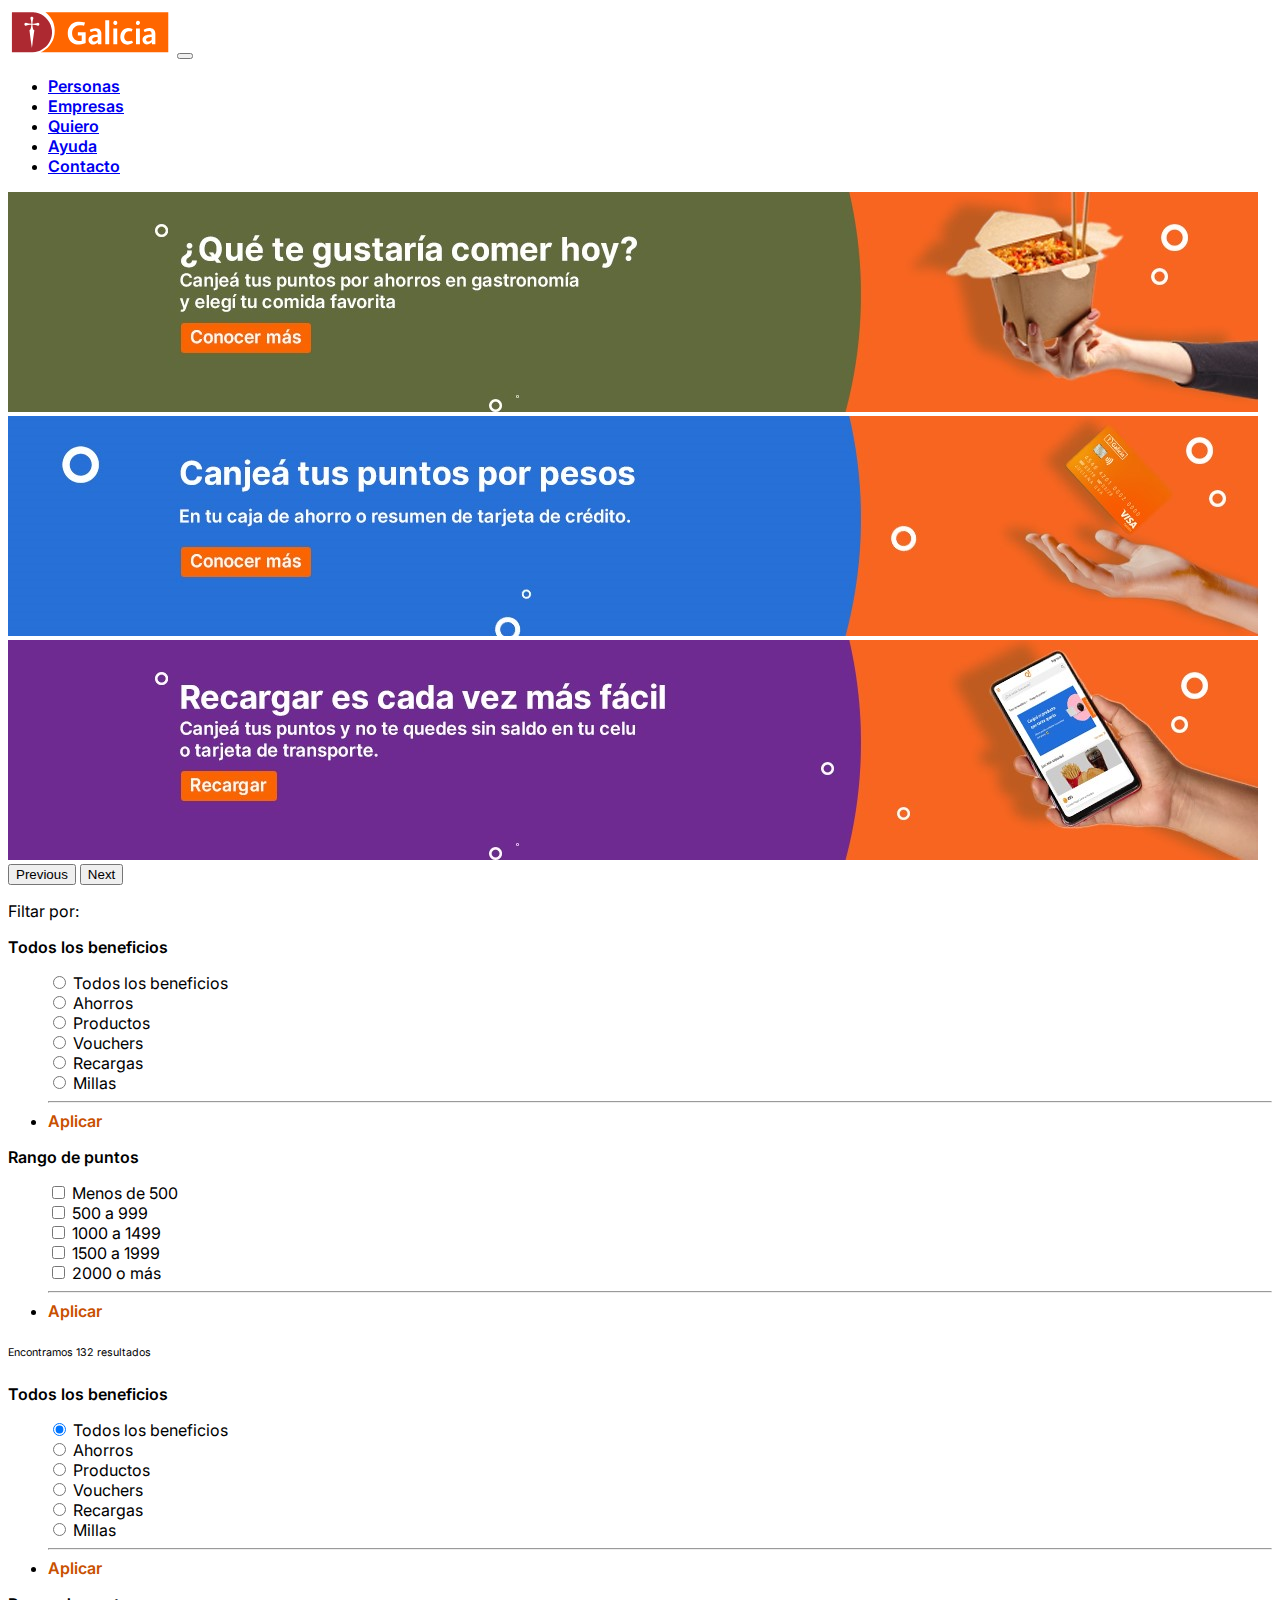
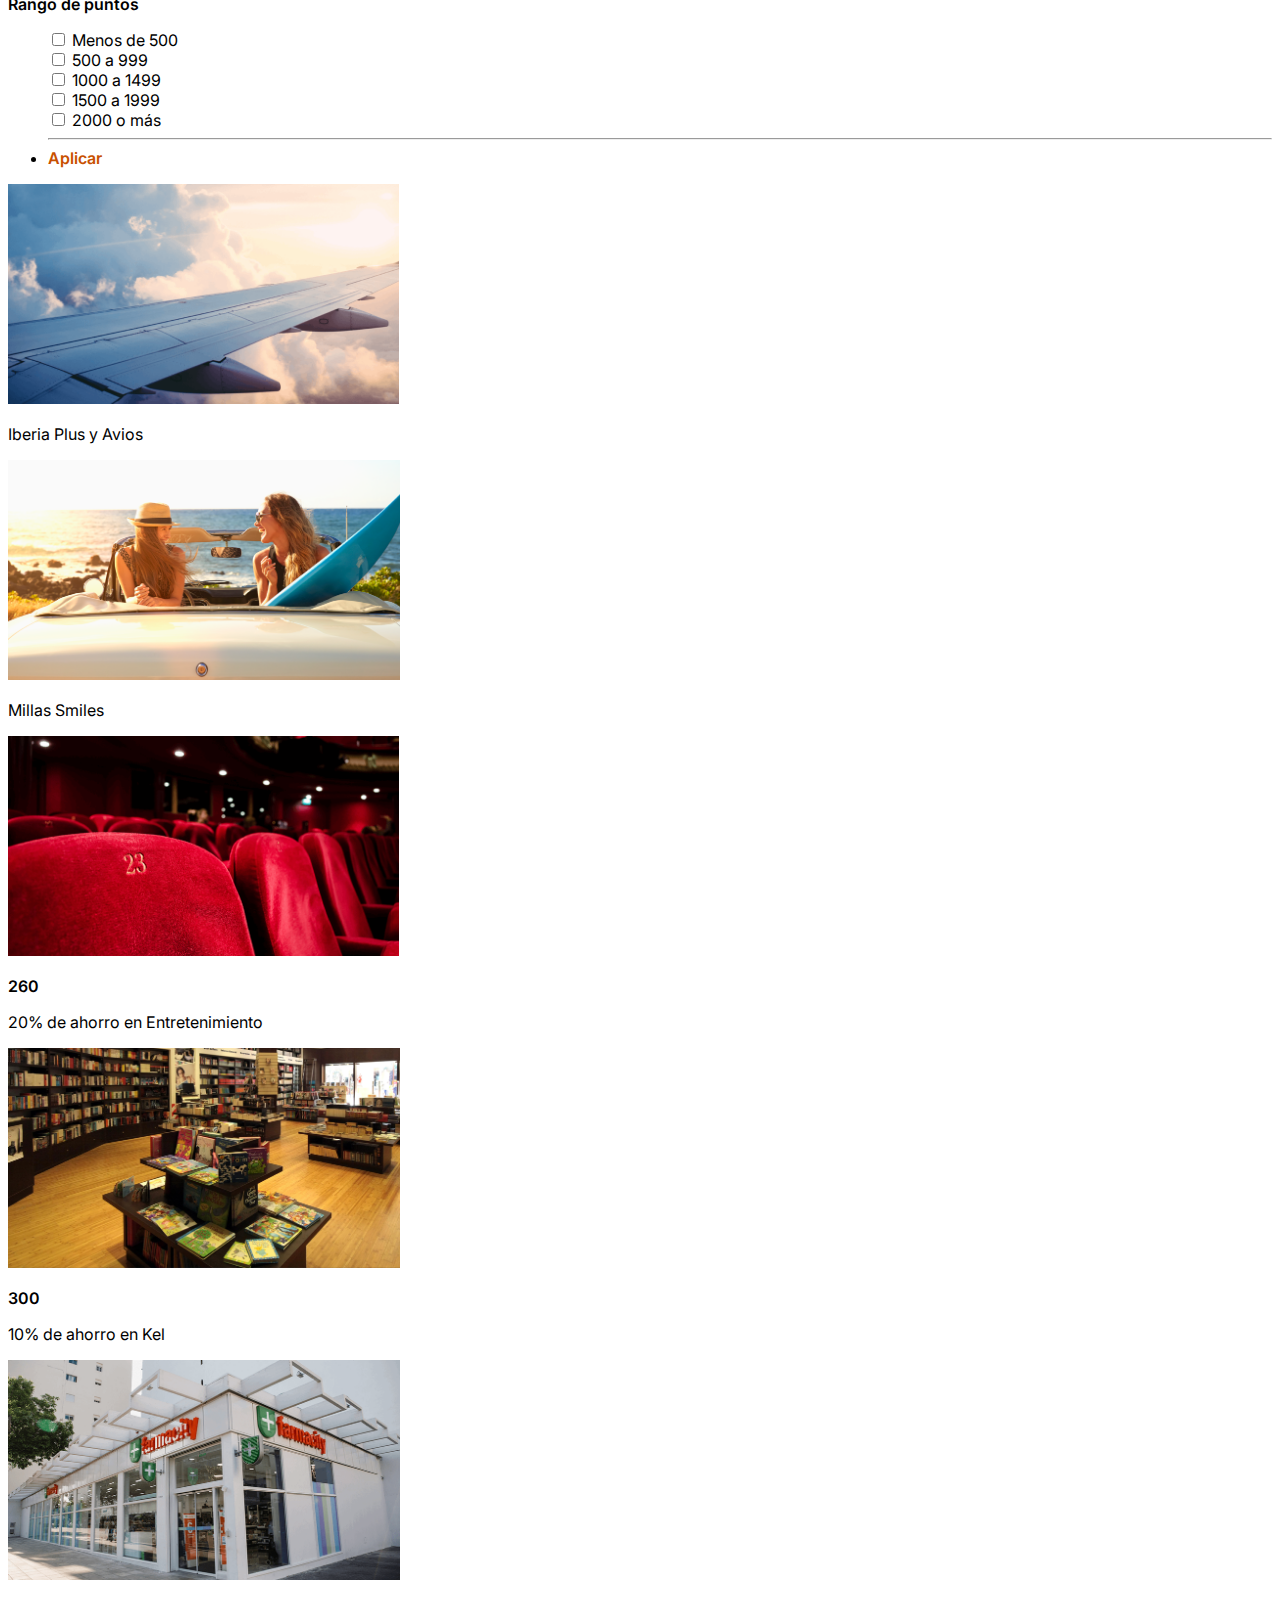
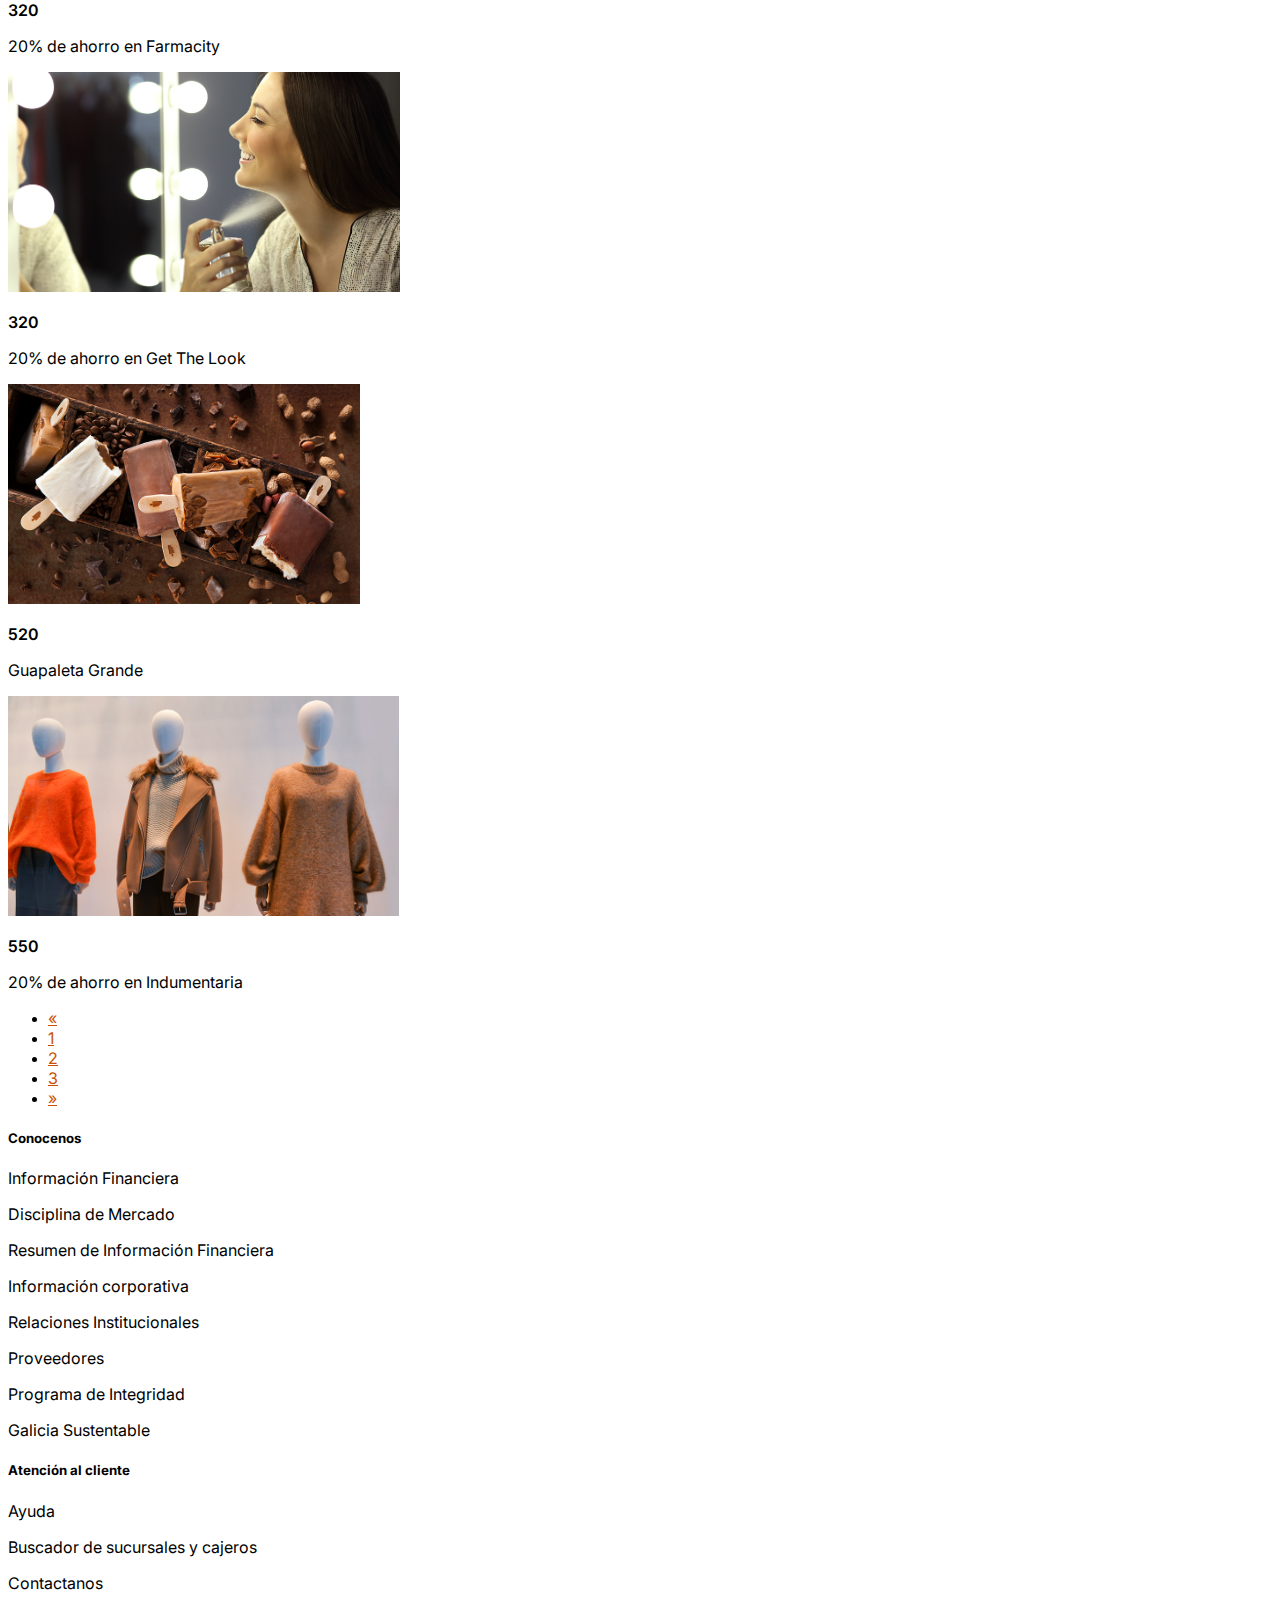
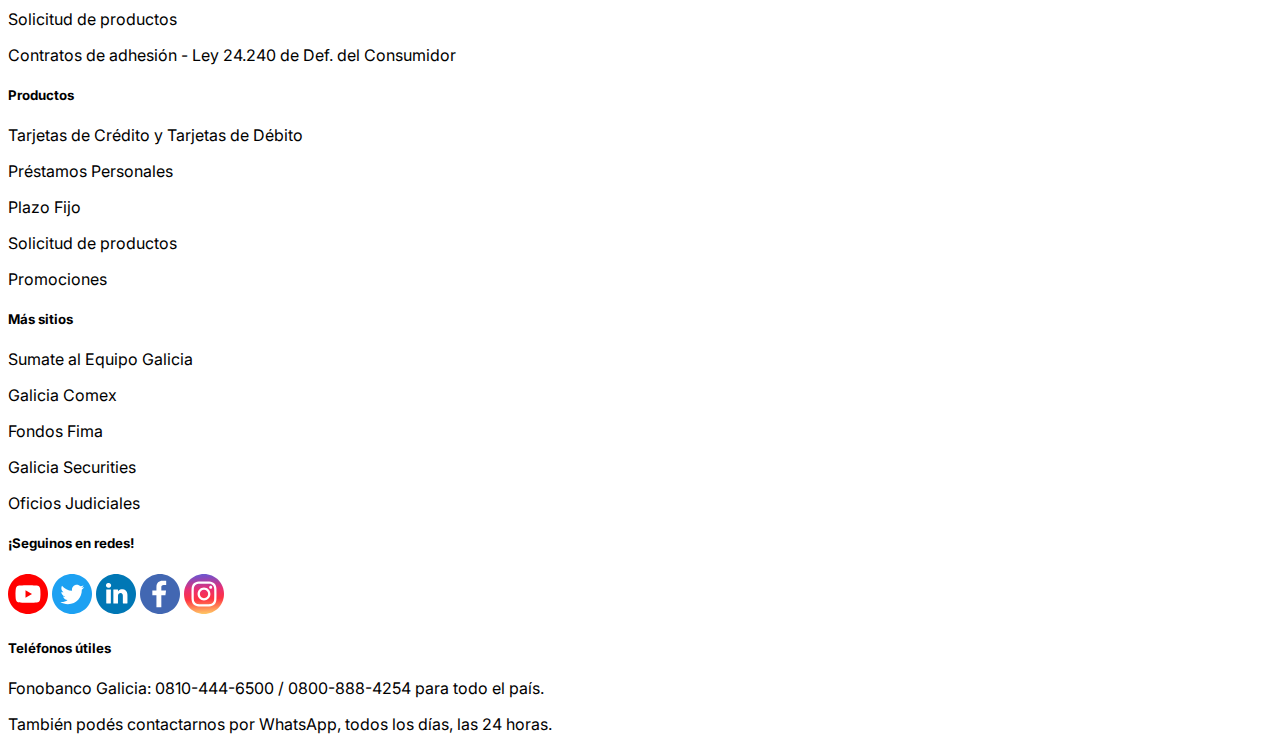
<file: paginas/quiero.html>
<!DOCTYPE html>
<html lang="es">

<head>
    <meta charset="UTF-8">
    <meta name="viewport" content="width=device-width, initial-scale=1.0">
    <!--Bootstrap-->
    <link href="https://cdn.jsdelivr.net/npm/bootstrap@5.3.1/dist/css/bootstrap.min.css" rel="stylesheet"
        integrity="sha384-4bw+/aepP/YC94hEpVNVgiZdgIC5+VKNBQNGCHeKRQN+PtmoHDEXuppvnDJzQIu9" crossorigin="anonymous">
    <!--CSS-->
    <link rel="stylesheet" href="../css/estilos.css">
    <!--SEO-->
    <title>Banco Galicia - Argentina: Tienda Quiero</title>
    <meta name="description"
        content="Descubre un mundo de recompensas y beneficios en nuestra sección de Puntos de Banco Galicia. Convierte tus puntos en descuentos exclusivos, productos y beneficios. Maximiza el valor de tus transacciones y disfruta de las ventajas que hemos diseñado pensando en ti. ¡Empieza a canjear y disfrutar hoy mismo!">
    <meta name="keywords"
        content="programa puntos quiero, canje de puntos, descuentos, productos con descuento, beneficios exclusivos, tarjetas de fidelidad, recompensas, catálogo de premios, acumulación de puntos, ofertas especiales, programa de lealtad, cliente preferencial, promociones banco galicia, tarjetas de crédito con recompensas, beneficios por puntos">
    <!--Favicon-->
    <link rel="shortcut icon" href="../recursos/icono_banco_galicia.png">
</head>

<body>
    <!--HTML Semántico-->
    <nav class="navbar navbar-expand-lg bg-body-tertiary shadow p-2 bg-body-tertiary">
        <div class="container-fluid">
            <a class="navbar-brand ms-2" href="../index.html"> <img src="../recursos/logo_banco_galicia.svg"
                    alt="Logo Galicia" width="165.391 px" height="48 px"></a>
            <button class="navbar-toggler" type="button" data-bs-toggle="collapse"
                data-bs-target="#navbarSupportedContent" aria-controls="navbarSupportedContent" aria-expanded="false"
                aria-label="Toggle navigation">
                <span class="navbar-toggler-icon"></span>
            </button>
            <div class="collapse navbar-collapse" id="navbarSupportedContent">
                <ul class="navbar-nav m-auto mb-2 mb-lg-0">
                    <li class="nav-item">
                        <a class="nav-link active link--nav pe-4 ps-4 me-2 ms-2" aria-current="page"
                            href="../index.html">Personas</a>
                    </li>
                    <li class="nav-item">
                        <a class="nav-link active link--nav pe-4 ps-4 me-2 ms-2" aria-current="page"
                            href="../paginas/empresas.html">Empresas</a>
                    </li>
                    <li class="nav-item">
                        <a class="nav-link active link--nav pe-4 ps-4 me-2 ms-2" aria-current="page" href="#">Quiero</a>
                    </li>
                    <li class="nav-item">
                        <a class="nav-link active link--nav pe-4 ps-4 me-2 ms-2" aria-current="page"
                            href="../paginas/ayuda.html">Ayuda</a>
                    </li>
                    <li class="nav-item">
                        <a class="nav-link active link--nav pe-4 ps-4 me-2 ms-2" aria-current="page"
                            href="../paginas/contacto.html">Contacto</a>
                    </li>
                </ul>
            </div>
        </div>
    </nav>
    <!--Banner Quiero Imagen-->
    <header class="container mt-4 d-flex justify-content-center d-none d-md-block">
        <div id="carouselExampleAutoplaying"
            class="carousel slide col-12 shadow bg-body-tertiary rounded banner-focus-in" data-bs-ride="carousel">
            <div class="carousel-inner rounded">
                <div class="carousel-item active ">
                    <img src="../recursos/banner_quiero.jpg" class="d-block w-100"
                        alt="Imagen banner de promoción Quiero sobre comida.">
                </div>
                <div class="carousel-item">
                    <img src="../recursos/banner_quiero2.jpg" class="d-block w-100"
                        alt="Imagen banner de promoción Quiero sobre cajear puntos.">
                </div>
                <div class="carousel-item">
                    <img src="../recursos/banner_quiero3.jpg" class="d-block w-100"
                        alt="Imagen banner de promoción Quiero sobre recargar telefono movil.">
                </div>
            </div>
            <button class="carousel-control-prev" type="button" data-bs-target="#carouselExampleAutoplaying"
                data-bs-slide="prev">
                <span class="carousel-control-prev-icon" aria-hidden="true"></span>
                <span class="visually-hidden">Previous</span>
            </button>
            <button class="carousel-control-next" type="button" data-bs-target="#carouselExampleAutoplaying"
                data-bs-slide="next">
                <span class="carousel-control-next-icon" aria-hidden="true"></span>
                <span class="visually-hidden">Next</span>
            </button>
        </div>
    </header>
    <main class="container mt-4">
        <!--Filtros-->
        <section class="d-flex row">
            <div class="d-inline-flex col-12 col-sm-8 align-items-center ">
                <p class="texto_prefiltro d-flex me-4 banner-focus-in2">Filtar por:</p>
                <div class="dropdown d-flex me-4 d-none d-md-block">
                    <p class="dropdown-toggle texto_filtro banner-focus-in2" type="button" data-bs-toggle="dropdown"
                        aria-expanded="false">
                        Todos los beneficios
                    </p>
                    <ul class="dropdown-menu ps-2 pe-2 texto_prefiltro">
                        <div class="form-check ms-2 me-2 mb-2">
                            <input class="form-check-input rounded-0" type="radio" value="" name="categoria" id="check1"
                                checked>
                            <label class="form-check-label " for="check1">
                                Todos los beneficios
                            </label>
                        </div>
                        <div class="form-check ms-2 me-2 mb-2">
                            <input class="form-check-input rounded-0" type="radio" value="" name="categoria"
                                id="check2">
                            <label class="form-check-label" for="check2">
                                Ahorros
                            </label>
                        </div>
                        <div class="form-check ms-2 me-2 mb-2">
                            <input class="form-check-input rounded-0" type="radio" value="" name="categoria"
                                id="check3">
                            <label class="form-check-label" for="check3">
                                Productos
                            </label>
                        </div>
                        <div class="form-check ms-2 me-2 mb-2">
                            <input class="form-check-input rounded-0" type="radio" value="" name="categoria"
                                id="check4">
                            <label class="form-check-label" for="check4">
                                Vouchers
                            </label>
                        </div>
                        <div class="form-check ms-2 me-2 mb-2">
                            <input class="form-check-input rounded-0" type="radio" value="" name="categoria"
                                id="check5">
                            <label class="form-check-label" for="check5">
                                Recargas
                            </label>
                        </div>
                        <div class="form-check ms-2 me-2">
                            <input class="form-check-input rounded-0" type="radio" value="" name="categoria"
                                id="check6">
                            <label class="form-check-label" for="check6">
                                Millas
                            </label>
                        </div>
                        <hr class="mt-1 mb-1">
                        <li class=""><a class="ms-2 me-2 aplicar--filtro" href="#">Aplicar</a></li>
                    </ul>
                </div>
                <div class="dropdown d-flex d-none d-md-block">
                    <p class="dropdown-toggle texto_filtro banner-focus-in2" type="button" data-bs-toggle="dropdown"
                        aria-expanded="false">
                        Rango de puntos
                    </p>
                    <ul class="dropdown-menu ps-2 pe-2 texto_prefiltro">
                        <div class="form-check ms-2 me-2 mb-2">
                            <input class="form-check-input rounded-0" type="checkbox" value="" name="categoriapuntos1"
                                id="check1">
                            <label class="form-check-label" for="check1">
                                Menos de 500
                            </label>
                        </div>
                        <div class="form-check ms-2 me-2 mb-2">
                            <input class="form-check-input rounded-0" type="checkbox" value="" name="categoriapuntos2"
                                id="check2">
                            <label class="form-check-label" for="check2">
                                500 a 999
                            </label>
                        </div>
                        <div class="form-check ms-2 me-2 mb-2">
                            <input class="form-check-input rounded-0" type="checkbox" value="" name="categoriapuntos3"
                                id="check3">
                            <label class="form-check-label" for="check3">
                                1000 a 1499
                            </label>
                        </div>
                        <div class="form-check ms-2 me-2 mb-2">
                            <input class="form-check-input rounded-0" type="checkbox" value="" name="categoriapuntos4"
                                id="check4">
                            <label class="form-check-label" for="check4">
                                1500 a 1999
                            </label>
                        </div>
                        <div class="form-check ms-2 me-2">
                            <input class="form-check-input rounded-0" type="checkbox" value="" name="categoriapuntos5"
                                id="check5">
                            <label class="form-check-label" for="check5">
                                2000 o más
                            </label>
                        </div>
                        <hr class="mt-1 mb-1">
                        <li class=""><a class="ms-2 me-2 aplicar--filtro" href="#">Aplicar</a></li>
                    </ul>
                </div>
            </div>
            <div class="col-4 d-flex justify-content-end pt-1">
                <h6 class="text-end h6 d-none d-md-block texto_prefiltro banner-focus-in2">Encontramos 132 resultados
                </h6>
            </div>
            <div class="d-inline-flex d-md-none">
                <div class="dropdown d-flex me-4">
                    <p class="dropdown-toggle texto_filtro banner-focus-in2" type="button" data-bs-toggle="dropdown"
                        aria-expanded="false">
                        Todos los beneficios
                    </p>
                    <ul class="dropdown-menu ps-2 pe-2 texto_prefiltro">
                        <div class="form-check ms-2 me-2 mb-2">
                            <input class="form-check-input rounded-0" type="radio" value="" name="categoria" id="check1"
                                checked>
                            <label class="form-check-label" for="check1">
                                Todos los beneficios
                            </label>
                        </div>
                        <div class="form-check ms-2 me-2 mb-2">
                            <input class="form-check-input rounded-0" type="radio" value="" name="categoria"
                                id="check2">
                            <label class="form-check-label" for="check2">
                                Ahorros
                            </label>
                        </div>
                        <div class="form-check ms-2 me-2 mb-2">
                            <input class="form-check-input rounded-0" type="radio" value="" name="categoria"
                                id="check3">
                            <label class="form-check-label" for="check3">
                                Productos
                            </label>
                        </div>
                        <div class="form-check ms-2 me-2 mb-2">
                            <input class="form-check-input rounded-0" type="radio" value="" name="categoria"
                                id="check4">
                            <label class="form-check-label" for="check4">
                                Vouchers
                            </label>
                        </div>
                        <div class="form-check ms-2 me-2 mb-2">
                            <input class="form-check-input rounded-0" type="radio" value="" name="categoria"
                                id="check5">
                            <label class="form-check-label" for="check5">
                                Recargas
                            </label>
                        </div>
                        <div class="form-check ms-2 me-2">
                            <input class="form-check-input rounded-0" type="radio" value="" name="categoria"
                                id="check6">
                            <label class="form-check-label" for="check6">
                                Millas
                            </label>
                        </div>
                        <hr class="mt-1 mb-1">
                        <li class=""><a class="ms-2 me-2 aplicar--filtro" href="#">Aplicar</a></li>
                    </ul>
                </div>
                <div class="dropdown d-flex">
                    <p class="dropdown-toggle texto_filtro banner-focus-in2" type="button" data-bs-toggle="dropdown"
                        aria-expanded="false">
                        Rango de puntos
                    </p>
                    <ul class="dropdown-menu ps-2 pe-2 texto_prefiltro">
                        <div class="form-check ms-2 me-2 mb-2">
                            <input class="form-check-input rounded-0" type="checkbox" value="" name="categoriapuntos1"
                                id="check1">
                            <label class="form-check-label" for="check1">
                                Menos de 500
                            </label>
                        </div>
                        <div class="form-check ms-2 me-2 mb-2">
                            <input class="form-check-input rounded-0" type="checkbox" value="" name="categoriapuntos2"
                                id="check2">
                            <label class="form-check-label" for="check2">
                                500 a 999
                            </label>
                        </div>
                        <div class="form-check ms-2 me-2 mb-2">
                            <input class="form-check-input rounded-0" type="checkbox" value="" name="categoriapuntos3"
                                id="check3">
                            <label class="form-check-label" for="check3">
                                1000 a 1499
                            </label>
                        </div>
                        <div class="form-check ms-2 me-2 mb-2">
                            <input class="form-check-input rounded-0" type="checkbox" value="" name="categoriapuntos4"
                                id="check4">
                            <label class="form-check-label" for="check4">
                                1500 a 1999
                            </label>
                        </div>
                        <div class="form-check ms-2 me-2">
                            <input class="form-check-input rounded-0" type="checkbox" value="" name="categoriapuntos5"
                                id="check5">
                            <label class="form-check-label" for="check5">
                                2000 o más
                            </label>
                        </div>
                        <hr class="mt-1 mb-1">
                        <li class=""><a class="ms-2 me-2 aplicar--filtro" href="#">Aplicar</a></li>
                    </ul>
                </div>
            </div>
        </section>
        <!--Cards Quiero-->
        <section class="d-flex pt-2 scale-in-ver-top">
            <div class="row g-4">
                <div class="col-sm-6 col-md-4 col-xl-3">
                    <div class="card card--box shadow-sm bg-body-tertiary rounded">
                        <img src="../recursos/card_quiero1.png" class="card-img-top" alt="Imagen de Iberia Plus.">
                        <div class="card-body">
                            <p class="card-text texto__cards">Iberia Plus y Avios</p>
                        </div>
                    </div>
                </div>
                <div class="col-sm-6 col-md-4 col-xl-3">
                    <div class="card card--box shadow-sm bg-body-tertiary rounded">
                        <img src="../recursos/card_quiero2.png" class="card-img-top" alt="Imagen de Millas Smiles.">
                        <div class="card-body">
                            <p class="card-text texto__cards">Millas Smiles</p>
                        </div>
                    </div>
                </div>
                <div class="col-sm-6 col-md-4 col-xl-3">
                    <div class="card card--box shadow-sm bg-body-tertiary rounded">
                        <img src="../recursos/card_quiero3.png" class="card-img-top"
                            alt="Imagen de ahorro en entretenimiento.">
                        <div class="card-body d-block flex-column ">
                            <div class="d-flex flex-row align-items-center mb-2">
                                <i class="quiero-icon me-1"></i>
                                <p class="titulos__cards m-0">260</p>
                            </div>
                            <p class="card-text texto__cards ">20% de ahorro en Entretenimiento</p>
                        </div>
                    </div>
                </div>
                <div class="col-sm-6 col-md-4 col-xl-3">
                    <div class="card card--box shadow-sm bg-body-tertiary rounded">
                        <img src="../recursos/card_quiero4.png" class="card-img-top" alt="Imagen de ahorro en Kel.">
                        <div class="card-body d-block flex-column ">
                            <div class="d-flex flex-row align-items-center mb-2">
                                <i class="quiero-icon me-1"></i>
                                <p class="titulos__cards m-0">300</p>
                            </div>
                            <p class="card-text texto__cards ">10% de ahorro en Kel</p>
                        </div>
                    </div>
                </div>
                <div class="col-sm-6 col-md-4 col-xl-3">
                    <div class="card card--box shadow-sm bg-body-tertiary rounded">
                        <img src="../recursos/card_quiero5.png" class="card-img-top"
                            alt="Imagen de ahorro en Farmacity.">
                        <div class="card-body d-block flex-column ">
                            <div class="d-flex flex-row align-items-center mb-2">
                                <i class="quiero-icon me-1"></i>
                                <p class="titulos__cards m-0">320</p>
                            </div>
                            <p class="card-text texto__cards ">20% de ahorro en Farmacity</p>
                        </div>
                    </div>
                </div>
                <div class="col-sm-6 col-md-4 col-xl-3">
                    <div class="card card--box shadow-sm bg-body-tertiary rounded">
                        <img src="../recursos/card_quiero6.png" class="card-img-top"
                            alt="Imagen de ahorro en Get The Look.">
                        <div class="card-body d-block flex-column ">
                            <div class="d-flex flex-row align-items-center mb-2">
                                <i class="quiero-icon me-1"></i>
                                <p class="titulos__cards m-0">320</p>
                            </div>
                            <p class="card-text texto__cards ">20% de ahorro en Get The Look</p>
                        </div>
                    </div>
                </div>
                <div class="col-sm-6 col-md-4 col-xl-3">
                    <div class="card card--box shadow-sm bg-body-tertiary rounded">
                        <img src="../recursos/card_quiero7.png" class="card-img-top" alt="Imagen de Guapaleta.">
                        <div class="card-body d-block flex-column">
                            <div class="d-flex flex-row align-items-center mb-2">
                                <i class="quiero-icon me-1"></i>
                                <p class="titulos__cards m-0">520</p>
                            </div>
                            <p class="card-text texto__cards ">Guapaleta Grande</p>
                        </div>
                    </div>
                </div>
                <div class="col-sm-6 col-md-4 col-xl-3">
                    <div class="card card--box shadow-sm bg-body-tertiary rounded">
                        <img src="../recursos/card_quiero8.png" class="card-img-top"
                            alt="Imagen de ahorro en indumentaria.">
                        <div class="card-body d-block flex-column">
                            <div class="d-flex flex-row align-items-center mb-2">
                                <i class="quiero-icon me-1"></i>
                                <p class="titulos__cards m-0">550</p>
                            </div>
                            <p class="card-text texto__cards">20% de ahorro en Indumentaria</p>
                        </div>
                    </div>
                </div>
        </section>
        <!--Pagination-->
        <section class="mt-5 d-flex justify-content-center banner-focus-in2">
            <div aria-label="Page navigation example">
                <ul class="pagination shadow-sm rounded">
                    <li class="page-item">
                        <a class="page-link pagination--color" href="#" aria-label="Previous">
                            <span aria-hidden="true">&laquo;</span>
                        </a>
                    </li>
                    <li class="page-item"><a class="page-link pagination--color" href="#">1</a></li>
                    <li class="page-item"><a class="page-link pagination--color" href="#">2</a></li>
                    <li class="page-item"><a class="page-link pagination--color" href="#">3</a></li>
                    <li class="page-item">
                        <a class="page-link pagination--color" href="#" aria-label="Next">
                            <span aria-hidden="true">&raquo;</span>
                        </a>
                    </li>
                </ul>
            </div>
        </section>
    </main>
    <footer class="pt-5">
        <!--Footer-->
        <div class="container border-bottom border-black border-bottom border-2 pb-2">
            <div class="row gy-4 ">
                <div class="col-xl-3 col-md-6 text-center">
                    <h5 class="titulos__footer mb-4">Conocenos</h5>
                    <p class="texto__footer small">Información Financiera</p>
                    <p class="texto__footer small">Disciplina de Mercado</p>
                    <p class="texto__footer small">Resumen de Información Financiera</p>
                    <p class="texto__footer small">Información corporativa</p>
                    <p class="texto__footer small">Relaciones Institucionales</p>
                    <p class="texto__footer small">Proveedores</p>
                    <p class="texto__footer small">Programa de Integridad</p>
                    <p class="texto__footer small">Galicia Sustentable</p>
                </div>
                <div class="col-xl-3 col-md-6 text-center">
                    <h5 class="titulos__footer mb-4 ">Atención al cliente</h5>
                    <p class="texto__footer small">Ayuda</p>
                    <p class="texto__footer small">Buscador de sucursales y cajeros</p>
                    <p class="texto__footer small">Contactanos</p>
                    <p class="texto__footer small">Solicitud de productos</p>
                    <p class="texto__footer small">Contratos de adhesión - Ley 24.240 de Def. del Consumidor</p>
                </div>
                <div class="col-xl-3 col-md-6 text-center">
                    <h5 class="titulos__footer mb-4">Productos</h5>
                    <p class="texto__footer small">Tarjetas de Crédito y Tarjetas de Débito</p>
                    <p class="texto__footer small">Préstamos Personales</p>
                    <p class="texto__footer small">Plazo Fijo</p>
                    <p class="texto__footer small">Solicitud de productos</p>
                    <p class="texto__footer small">Promociones</p>
                </div>
                <div class="col-xl-3 col-md-6 text-center">
                    <h5 class="titulos__footer mb-4">Más sitios</h5>
                    <p class="texto__footer small">Sumate al Equipo Galicia</p>
                    <p class="texto__footer small">Galicia Comex</p>
                    <p class="texto__footer small">Fondos Fima</p>
                    <p class="texto__footer small">Galicia Securities</p>
                    <p class="texto__footer small">Oficios Judiciales</p>
                </div>
            </div>
        </div>
        <div class="container mt-4 pb-4">
            <div class="row gy-4 ">
                <div class="col-xl-4 col-sm-6 text-center">
                    <h5 class="titulos__footer mb-1 mb-xl-4">¡Seguinos en redes!</h5>
                    <div class="container-fluid">
                        <div class="row gy-4">
                            <div class="col-xl-1 col-0"></div>
                            <a class="col-xl-2 col-4" href="https://www.youtube.com/user/BANCOGALICIA"><img
                                    src="../recursos/social_1.svg" alt="Logo link a Youtube Banco Galicia"></a>
                            <a class="col-xl-2 col-4" href="https://twitter.com/bancogalicia/"><img
                                    src="../recursos/social_2.svg" alt="Logo link a Twitter Banco Galicia"></a>
                            <a class="col-xl-2 col-4" href="https://www.linkedin.com/company/bancogalicia/"><img
                                    src="../recursos/social_3.svg" alt="Logo link a Linkedin Banco Galicia"></a>
                            <a class="col-xl-2 col-4" href="https://www.facebook.com/bancogalicia/?locale=es_LA"><img
                                    src="../recursos/social_4.svg" alt="Logo link a Facebook Banco Galicia"></a>
                            <a class="col-xl-2 col-4" href="https://www.instagram.com/bancogalicia/?hl=es-la"><img
                                    src="../recursos/social_5.svg" alt="Logo link a Instagram Banco Galicia"></a>
                        </div>
                    </div>
                </div>
                <div class="col-xl-8 col-sm-6 text-center">
                    <h5 class="titulos__footer mb-4 ">Teléfonos útiles</h5>
                    <p class="texto__footer">Fonobanco Galicia: 0810-444-6500 / 0800-888-4254 para todo el país.</p>
                    <p class="texto__footer">También podés contactarnos por WhatsApp, todos los días, las 24 horas.</p>
                </div>
            </div>
        </div>
    </footer>
    <script src="https://cdn.jsdelivr.net/npm/bootstrap@5.3.1/dist/js/bootstrap.bundle.min.js"
        integrity="sha384-HwwvtgBNo3bZJJLYd8oVXjrBZt8cqVSpeBNS5n7C8IVInixGAoxmnlMuBnhbgrkm"
        crossorigin="anonymous"></script>
</body>

</html>
</file>
<file: css/estilos.css>
/*Import Sass*/
/*Variables Colores*/
/*Tipografias*/
@import url("https://fonts.googleapis.com/css2?family=Inter:wght@600&display=swap");
@import url("https://fonts.googleapis.com/css2?family=Inter:wght@700&display=swap");
@import url("https://fonts.googleapis.com/css2?family=Inter&display=swap");
/*Variables Fuentes*/
/*Nav y Transicion Botones*/
.link--nav {
  /*Transicion*/
  transition: background-color 1s, border-radius 1s;
}
.link--nav:hover {
  background-color: #ffe2ce;
  border-radius: 10px;
}

/*Main Index y Empresas*/
/*Titulo*/
/*Extend*/
/*Cards*/
.btn__card {
  background: #C85000;
  color: #FFFFFF;
  font-family: "Inter", sans-serif;
  font-weight: 600;
  transition: background 1s, color 1s;
}
.btn__card:hover {
  background: #fa6400;
  color: #FFFFFF;
}

.titulos__cards, .aplicar--filtro, .texto_filtro, .titulos--ayuda, .link--nav {
  font-family: "Inter", sans-serif;
  font-weight: 600;
}

.card--box {
  height: 100%;
  background: #FFFFFF;
}

.card-img-top {
  height: 220px;
  object-fit: cover;
}

/*Seccion Ayuda*/
.seccion__ayuda {
  background-color: #F5EEEA;
}

.subtitulos__seccionayuda {
  font-family: "Inter", sans-serif;
  color: #6A6A6A;
  font-weight: 400;
}

/*Estilo Botones y Transicion*/
.btn__seccionayuda {
  background: #C85000;
  color: #FFFFFF;
  font-family: "Inter", sans-serif;
  font-weight: 600;
  width: 100%;
  max-width: 350px;
  transition: background 1s, color 1s;
}
.btn__seccionayuda:hover {
  background: #fa6400;
  color: #FFFFFF;
}

.banner-focus-in2 {
  -webkit-animation: text-focus-in 1s ease-out 0.75s both;
  animation: text-focus-in 1s ease-out 0.75s both;
}

@-webkit-keyframes text-focus-in {
  0% {
    -webkit-filter: blur(12px);
    filter: blur(12px);
    opacity: 0;
  }
  100% {
    -webkit-filter: blur(0px);
    filter: blur(0px);
    opacity: 1;
  }
}
@keyframes text-focus-in {
  0% {
    -webkit-filter: blur(12px);
    filter: blur(12px);
    opacity: 0;
  }
  100% {
    -webkit-filter: blur(0px);
    filter: blur(0px);
    opacity: 1;
  }
}
.banner-focus-in {
  -webkit-animation: text-focus-in 1s ease-out 0.25s both;
  animation: text-focus-in 1s ease-out 0.25s both;
}

@-webkit-keyframes text-focus-in {
  0% {
    -webkit-filter: blur(12px);
    filter: blur(12px);
    opacity: 0;
  }
  100% {
    -webkit-filter: blur(0px);
    filter: blur(0px);
    opacity: 1;
  }
}
@keyframes text-focus-in {
  0% {
    -webkit-filter: blur(12px);
    filter: blur(12px);
    opacity: 0;
  }
  100% {
    -webkit-filter: blur(0px);
    filter: blur(0px);
    opacity: 1;
  }
}
.tracking-in-expand {
  -webkit-animation: tracking-in-expand 1s cubic-bezier(0.215, 0.61, 0.355, 1) 1s both;
  animation: tracking-in-expand 1s cubic-bezier(0.215, 0.61, 0.355, 1) 1s both;
}

@-webkit-keyframes tracking-in-expand {
  0% {
    letter-spacing: -0.5em;
    opacity: 0;
  }
  40% {
    opacity: 0.6;
  }
  100% {
    opacity: 1;
  }
}
@keyframes tracking-in-expand {
  0% {
    letter-spacing: -0.5em;
    opacity: 0;
  }
  40% {
    opacity: 0.6;
  }
  100% {
    opacity: 1;
  }
}
.scale-in-ver-top {
  -webkit-animation: slide-in-right 1.5s cubic-bezier(0.25, 0.46, 0.45, 0.94) 1.5s both;
  animation: slide-in-right 1.5s cubic-bezier(0.25, 0.46, 0.45, 0.94) 1.5s both;
}

@-webkit-keyframes slide-in-right {
  0% {
    -webkit-transform: translateX(1000px);
    transform: translateX(1000px);
    opacity: 0;
  }
  100% {
    -webkit-transform: translateX(0);
    transform: translateX(0);
    opacity: 1;
  }
}
@keyframes slide-in-right {
  0% {
    -webkit-transform: translateX(1000px);
    transform: translateX(1000px);
    opacity: 0;
  }
  100% {
    -webkit-transform: translateX(0);
    transform: translateX(0);
    opacity: 1;
  }
}
/*Mixin*/
/*Footer*/
.titulos__footer, .preguntas--ayuda, h1, h2 {
  font-family: "Inter", sans-serif;
  font-weight: 700;
}

.texto__footer, .texto_prefiltro, .respuestas--ayuda, .texto__cards {
  font-family: "Inter", sans-serif;
  font-weight: 400;
}

/*Pagina Ayuda*/
/*Textos en Ayuda*/
.link--ayuda {
  color: #C85000;
  text-decoration: none;
  transition: color 1s;
}
.link--ayuda:hover {
  color: #fa6400;
}

/*Fondo Titulo Ayuda*/
.fondo--tituloayuda {
  display: flex;
  align-items: center;
  justify-content: center;
  background-image: url(../recursos/banner_ayuda.svg);
  background-size: cover;
  background-position: center;
  background-repeat: no-repeat;
  position: relative;
  border-radius: 10px;
  overflow: hidden;
}
.fondo--tituloayuda:before {
  content: "";
  width: 100%;
  height: 100%;
  position: absolute;
  top: 0;
  left: 0;
  background: #fff;
  opacity: 0.5;
  z-index: 0;
}
.fondo--tituloayuda h2 {
  z-index: 1;
}

/*Pagina de Contacto*/
/*Fondo Header Contacto y Animacion*/
.fondo--contacto {
  display: flex;
  align-items: center;
  justify-content: center;
  z-index: 0;
  background: linear-gradient(268deg, #ffc371, #ad2931, #ffc371);
  background-size: 400% 400%;
  -webkit-animation: animationfondoformulario 20s ease-in-out infinite;
  -moz-animation: Animationfondoformulario 20s ease-in-out infinite;
  animation: Animationfondoformulario 20s ease-in-out infinite;
}

nav {
  z-index: 1;
}

@-webkit-keyframes Animationfondoformulario {
  0% {
    background-position: 0% 50%;
  }
  50% {
    background-position: 100% 51%;
  }
  100% {
    background-position: 0% 50%;
  }
}
@-moz-keyframes Animationfondoformulario {
  0% {
    background-position: 0% 50%;
  }
  50% {
    background-position: 100% 51%;
  }
  100% {
    background-position: 0% 50%;
  }
}
@keyframes Animationfondoformulario {
  0% {
    background-position: 0% 50%;
  }
  50% {
    background-position: 100% 51%;
  }
  100% {
    background-position: 0% 50%;
  }
}
/*Sombreado Footer*/
.footer--contacto {
  box-shadow: 0 -0.5rem 1rem rgba(0, 0, 0, 0.15);
}

/*Imagen Card Formulario*/
.imagen--cardformulario {
  object-fit: cover;
}

/*Pagina Quiero*/
.quiero-icon {
  background-image: url(../recursos/icon-moneda.svg);
  background-position: 50%;
  background-repeat: no-repeat;
  background-size: contain;
  width: 18px;
  height: 18px;
}

.aplicar--filtro {
  color: #C85000;
  text-decoration: none;
  transition: color 1s;
}
.aplicar--filtro:hover {
  color: #fa6400;
}

.pagination--color {
  font-family: "Inter", sans-serif;
  font-weight: 400;
  color: #C85000;
  transition: color 1s;
}
.pagination--color:hover {
  color: #fa6400;
}

/*# sourceMappingURL=estilos.css.map */
</file>
